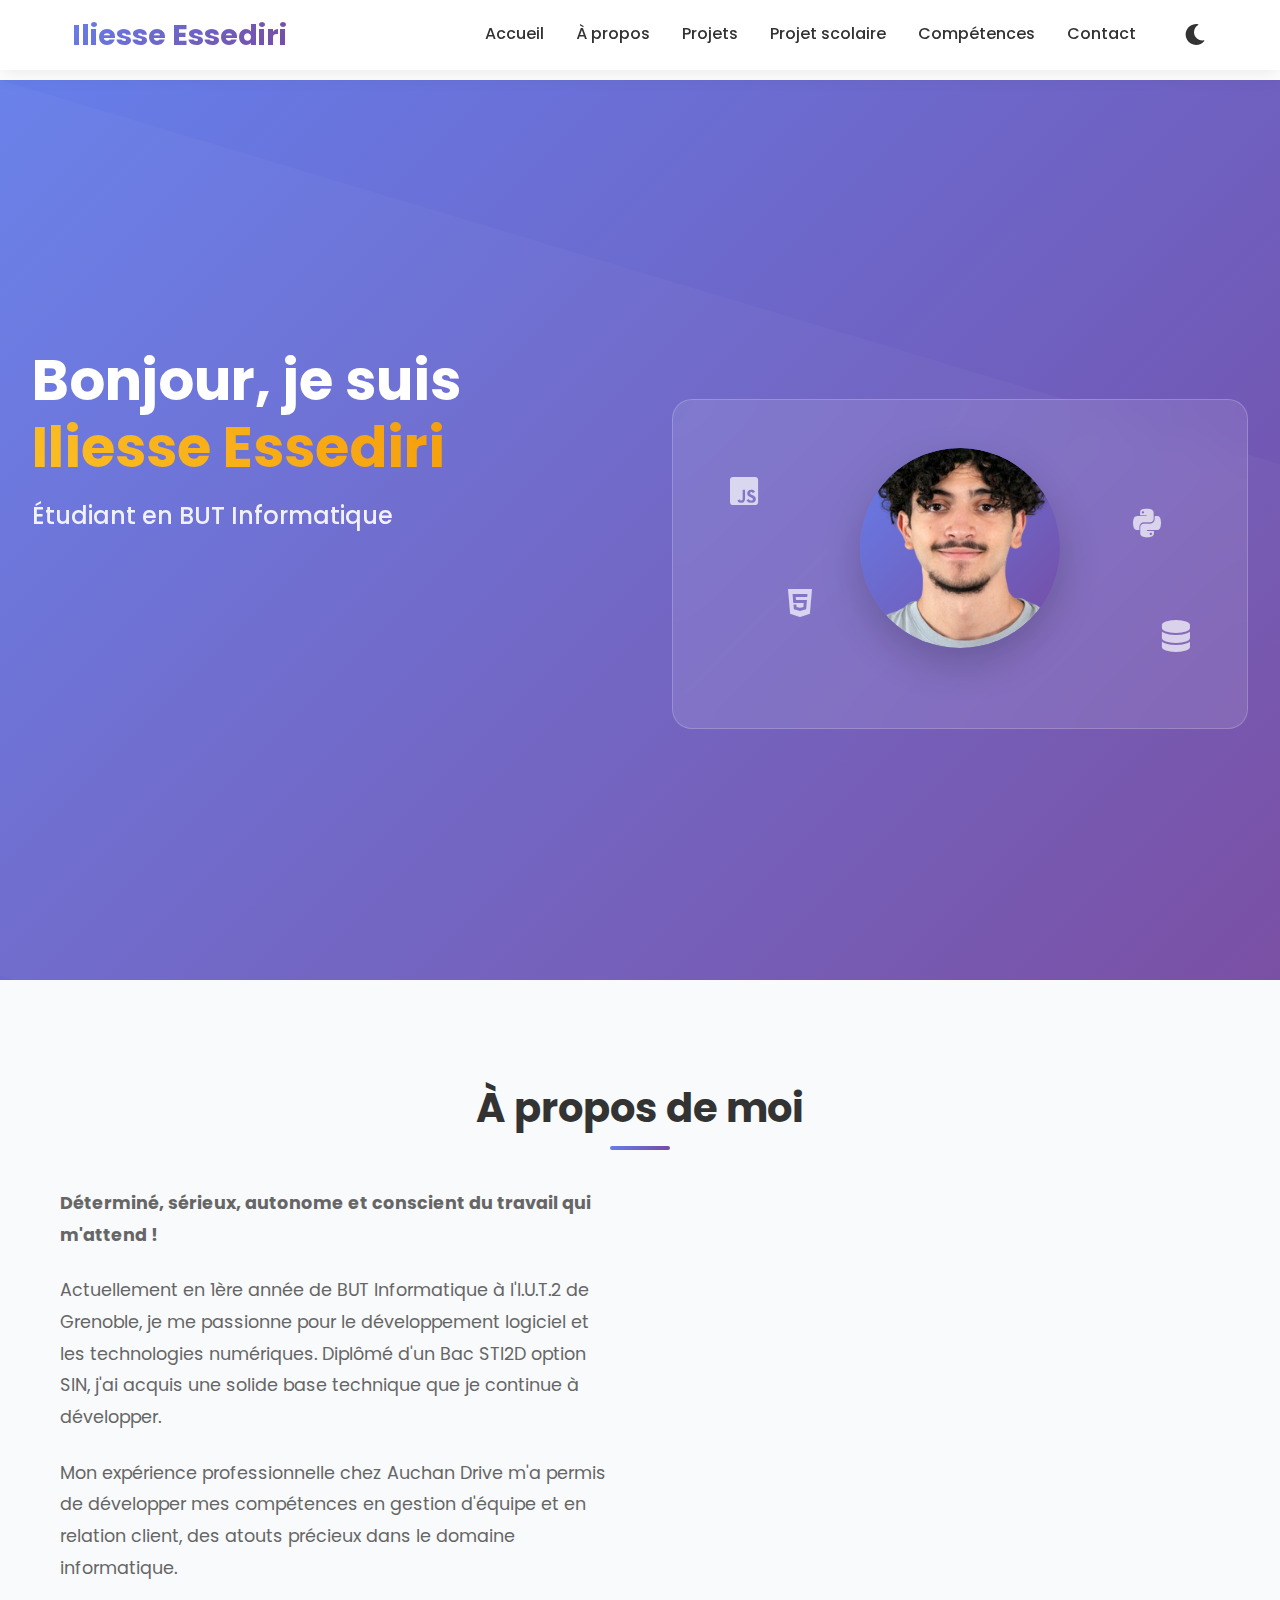
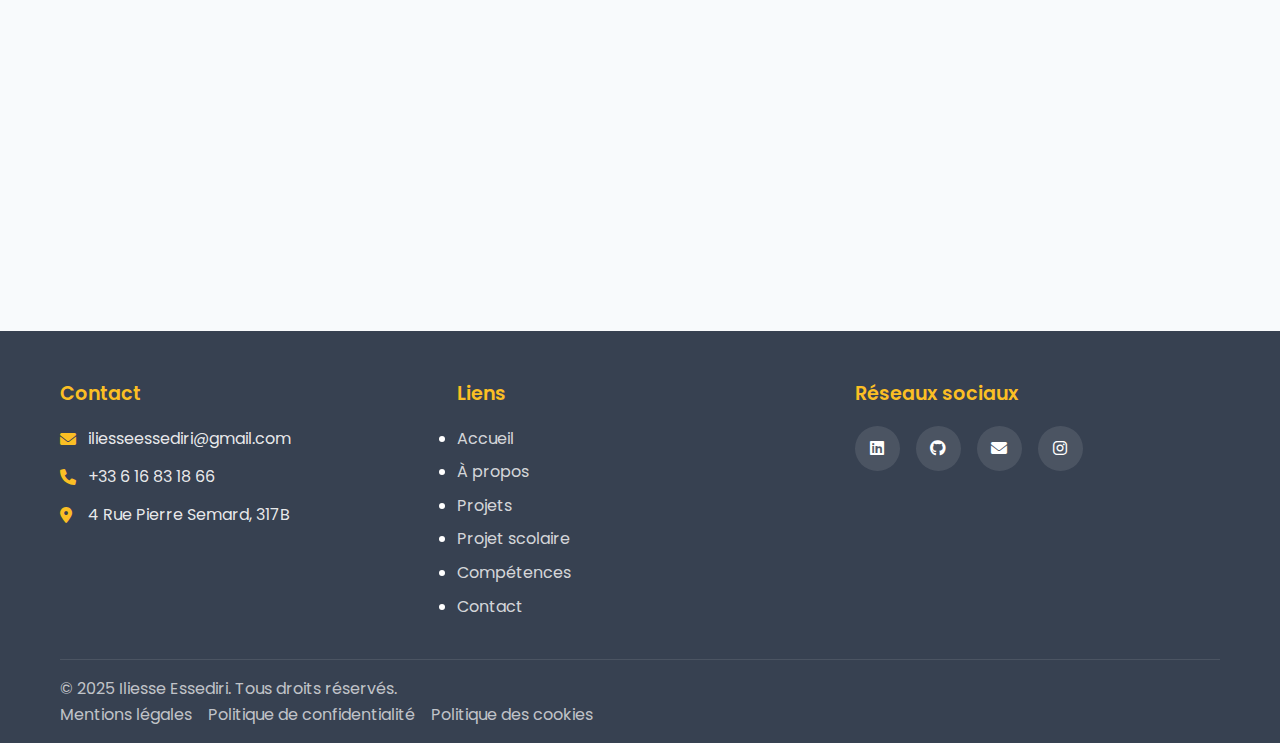
<file: index.html>
<!DOCTYPE html>
<html lang="fr">
<head>
    <meta charset="UTF-8">
    <meta name="viewport" content="width=device-width, initial-scale=1.0">
    <title>Iliesse Essediri - Portfolio</title>
    <link rel="stylesheet" href="style.css">
    <link href="https://cdnjs.cloudflare.com/ajax/libs/font-awesome/6.0.0/css/all.min.css" rel="stylesheet">
    <link href="https://fonts.googleapis.com/css2?family=Poppins:wght@300;400;500;600;700&display=swap" rel="stylesheet">
</head>
<body>
    <!-- Navigation -->
    <nav class="navbar">
        <div class="nav-container">
            <div class="nav-logo">
                <span>Iliesse Essediri</span>
            </div>
    <ul class="nav-menu">
        <li class="nav-item">
            <a href="#accueil" class="nav-link">Accueil</a>
        </li>
        <li class="nav-item">
            <a href="#a-propos" class="nav-link">À propos</a>
        </li>
        <li class="nav-item">
            <a href="projet.html" class="nav-link">Projets</a>
        </li>
        <li class="nav-item">
            <a href="sae.html" class="nav-link">Projet scolaire</a>
        </li>
        <li class="nav-item">
            <a href="competences.html" class="nav-link">Compétences</a>
        </li>
        <li class="nav-item">
            <a href="contact.html" class="nav-link">Contact</a>
        </li>
        <button class="theme-toggle" id="themeToggle" aria-label="Basculer le mode sombre">
    <i class="fas fa-moon"></i>
</button>
    </ul>
            <div class="hamburger">
                <span class="bar"></span>
                <span class="bar"></span>
                <span class="bar"></span>
            </div>
        </div>
    </nav>


    <!-- Section Accueil -->
    <section id="accueil" class="hero">
        <div class="hero-content">
            <div class="hero-text">
                <h1 class="hero-title">
                    Bonjour, je suis <span class="highlight">Iliesse Essediri</span>
                </h1>
                <p class="hero-subtitle">Étudiant en BUT Informatique</p>
                <p class="hero-description">
                    Passionné par le développement logiciel et les nouvelles technologies, 
                    je me spécialise dans la création d'applications innovantes et l'informatique moderne.
                </p>
                <div class="hero-buttons">
                    <a href="projet.html" class="btn btn-primary">Voir mes projets</a>
                    <a href="contact.html" class="btn btn-secondary">Me contacter</a>
                    <a href="fichier_pdf/Iliesse_Essediri.pdf" class="btn btn-secondary" download="CV_Iliesse_Essediri.pdf" target="_blank">
                        <i class="fas fa-download"></i> Télécharger mon CV
                    </a>
                </div>
            </div>
            <div class="hero-image">
                <div class="profile-card">
                    <div class="profile-avatar">
                        <img src="Image/Moi.png" alt="Photo de moi" class="profile-photo">
                    </div>
                    <div class="floating-elements">
                        <div class="floating-icon" style="--delay: 0s;">
                            <i class="fab fa-js-square"></i>
                        </div>
                        <div class="floating-icon" style="--delay: 1s;">
                            <i class="fab fa-python"></i>
                        </div>
                        <div class="floating-icon" style="--delay: 2s;">
                            <i class="fab fa-html5"></i>
                        </div>
                        <div class="floating-icon" style="--delay: 3s;">
                            <i class="fas fa-database"></i>
                        </div>
                    </div>
                </div>
            </div>
        </div>
    </section>

    <!-- Section À propos -->
    <section id="a-propos" class="about">
        <div class="container">
            <h2 class="section-title">À propos de moi</h2>
            <div class="about-content">
                <div class="about-text">
                    <p class="about-intro">
                        <strong>Déterminé, sérieux, autonome et conscient du travail qui m'attend !</strong>
                    </p>
                    <p>
                        Actuellement en 1ère année de BUT Informatique à l'I.U.T.2 de Grenoble, 
                        je me passionne pour le développement logiciel et les technologies numériques. 
                        Diplômé d'un Bac STI2D option SIN, j'ai acquis une solide base technique que 
                        je continue à développer.
                    </p>
                    <p>
                        Mon expérience professionnelle chez Auchan Drive m'a permis de développer 
                        mes compétences en gestion d'équipe et en relation client, des atouts 
                        précieux dans le domaine informatique.
                    </p>
                </div>
                <div class="about-info">
                    <div class="info-card">
                        <h3>Formation</h3>
                        <div class="timeline">
                            <div class="timeline-item">
                                <div class="timeline-date">2024-2025</div>
                                <div class="timeline-content">
                                    <h4>BUT Informatique</h4>
                                    <p>I.U.T.2 Grenoble</p>
                                </div>
                            </div>
                            <div class="timeline-item">
                                <div class="timeline-date">2021-2024</div>
                                <div class="timeline-content">
                                    <h4>Bac STI2D option SIN</h4>
                                    <p>Lycée Polyvalent Algoud-Laffemas</p>
                                </div>
                            </div>
                        </div>
                    </div>
                    <div class="info-card">
                        <h3>Centres d'intérêt</h3>
                        <div class="interests">
                            <span class="interest-tag"><i class="fas fa-futbol"></i> Football</span>
                            <span class="interest-tag"><i class="fas fa-dumbbell"></i> Musculation</span>
                            <span class="interest-tag"><i class="fas fa-fist-raised"></i> Taekwondo</span>
                            <span class="interest-tag"><i class="fas fa-paint-brush"></i> Dessin</span>
                            <span class="interest-tag"><i class="fas fa-laptop-code"></i> Informatique</span>
                            <span class="interest-tag"><i class="fas fa-plane"></i> Voyages</span>
                            <span class="interest-tag"><i class="fas fa-music"></i> Musique</span>
                        </div>
                    </div>
                </div>
            </div>
        </div>
    </section>

   
    <!-- Footer -->
<footer class="footer">
    <div class="container">
        <div class="footer-content">
            <div class="footer-section">
                <h3>Contact</h3>
                <div class="footer-contact">
                    <p><i class="fas fa-envelope"></i> iliesseessediri@gmail.com</p>
                    <p><i class="fas fa-phone"></i> +33 6 16 83 18 66</p>
                    <p><i class="fas fa-map-marker-alt"></i> 4 Rue Pierre Semard, 317B</p>
                </div>
            </div>
            <div class="footer-section">
                <h3>Liens</h3>
            <div class="footer-links">
              <ul>
                 <li><a href="index.html#accueil">Accueil</a></li>
                 <li><a href="index.html#a-propos">À propos</a></li>
               <li><a href="projet.html">Projets</a></li>
                 <li><a href="sae.html">Projet scolaire</a></li>
              <li><a href="competences.html">Compétences</a></li>
              <li><a href="contact.html">Contact</a></li>
             </ul>
            </div>

            </div>
            <div class="footer-section">
                <h3>Réseaux sociaux</h3>
                <div class="social-links">
                    <a href="https://www.linkedin.com/in/iliesse-essediri-ab373b36a/" class="social-link" target="_blank" rel="noopener"><i class="fab fa-linkedin"></i></a>
                    <a href="https://github.com/Iliessees" class="social-link" target="_blank" rel="noopener"><i class="fab fa-github"></i></a>
                    <a href="mailto:iliesseessediri@gmail.com" class="social-link"><i class="fas fa-envelope"></i></a>
                    <a href="https://www.instagram.com/iliesse_es/" class="social-link" target="_blank" rel="noopener"><i class="fab fa-instagram"></i></a>
                </div>
            </div>
        </div>
        <div class="footer-bottom">
            <div class="footer-legal">
                <p>&copy; 2025 Iliesse Essediri. Tous droits réservés.</p>
                <div class="legal-links">
                    <a href="#" onclick="openLegalModal('mentions')">Mentions légales</a>
                    <a href="#" onclick="openLegalModal('privacy')">Politique de confidentialité</a>
                    <a href="#" onclick="openLegalModal('cookies')">Politique des cookies</a>
                </div>
            </div>
        </div>
    </div>
</footer>

    <!-- Modal pour les projets -->
    <div id="projectModal" class="modal">
        <div class="modal-content pixel-modal">
            <span class="close pixel-close">&times;</span>
            <div id="modalBody" class="modal-body-centered">
                <!-- Le contenu sera injecté par JavaScript -->
            </div>
        </div>
    </div>

    <!-- Modal pour les mentions légales -->
    <div id="legalModal" class="modal">
        <div class="modal-content">
            <span class="close">&times;</span>
            <div id="legalModalBody">
                <!-- Le contenu sera injecté par JavaScript -->
            </div>
        </div>
    </div>

    <script src="script.js"></script>
</body>
</html>
</file>
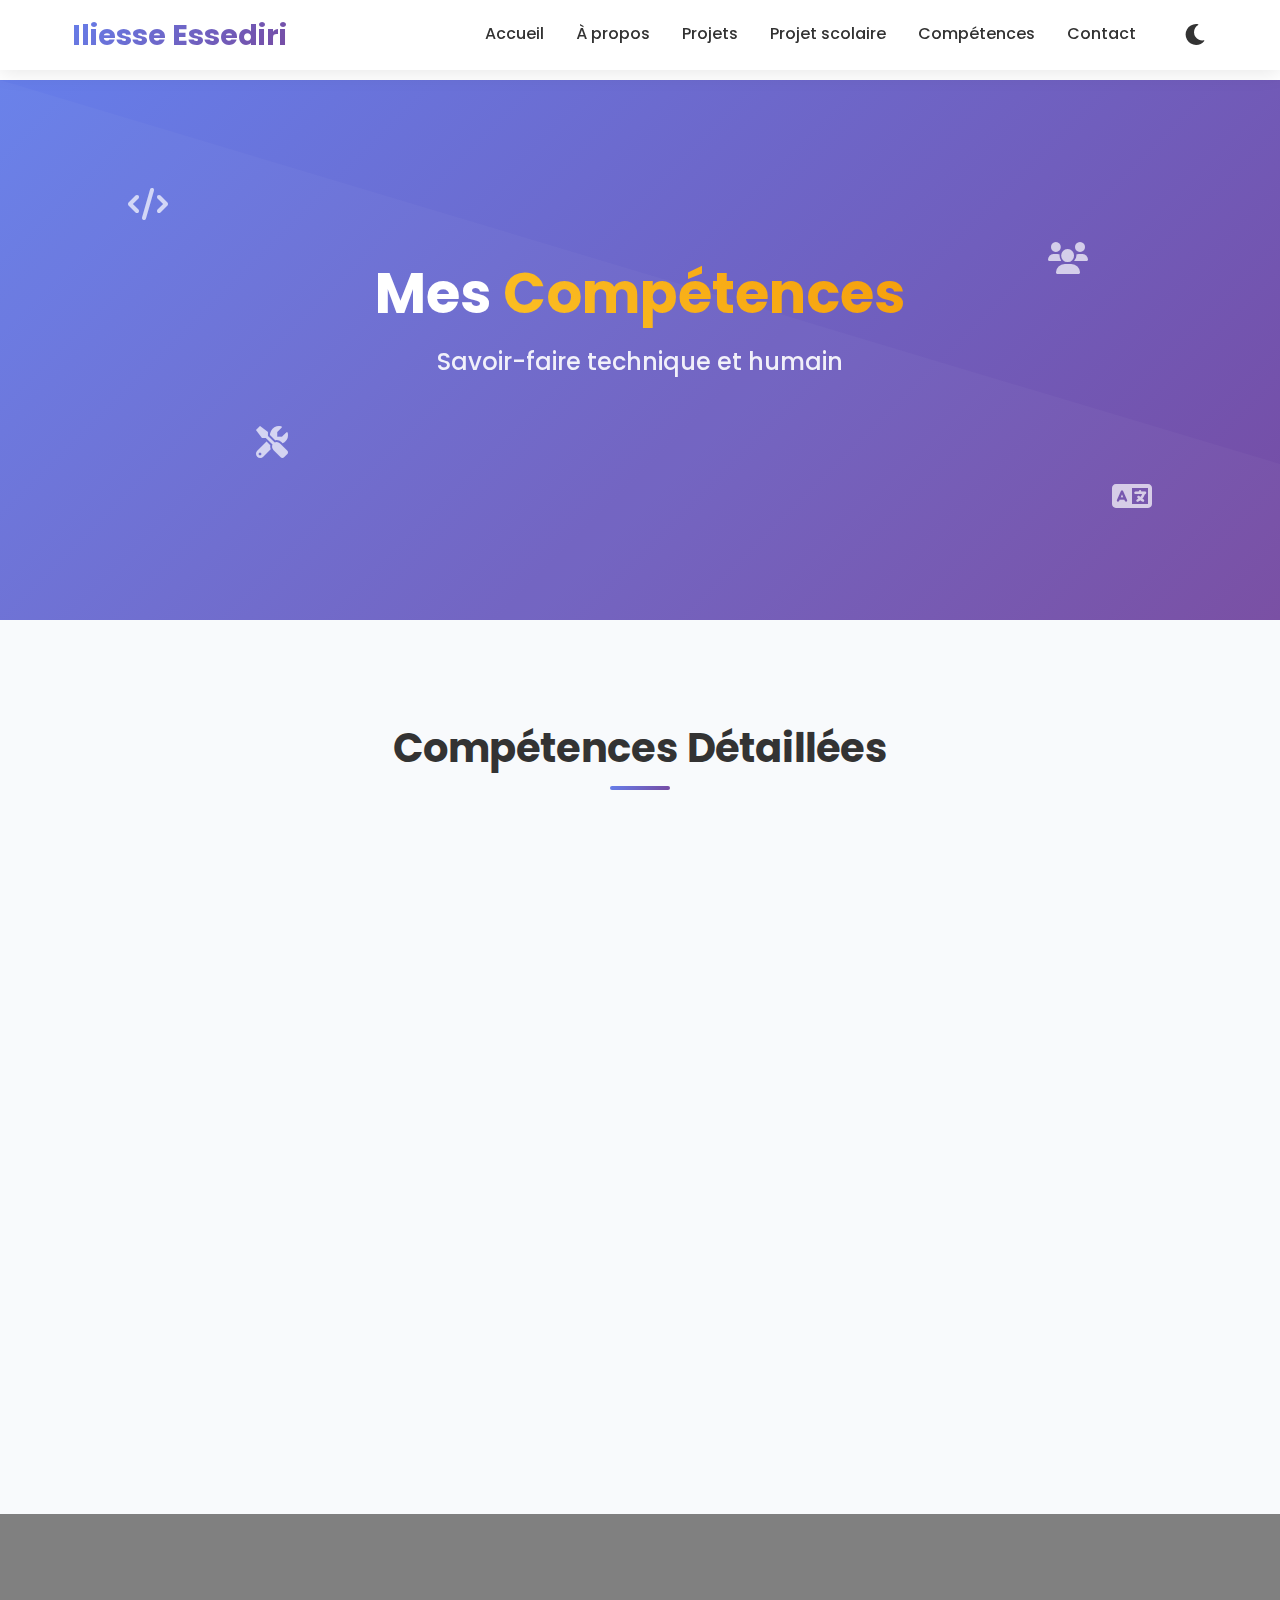
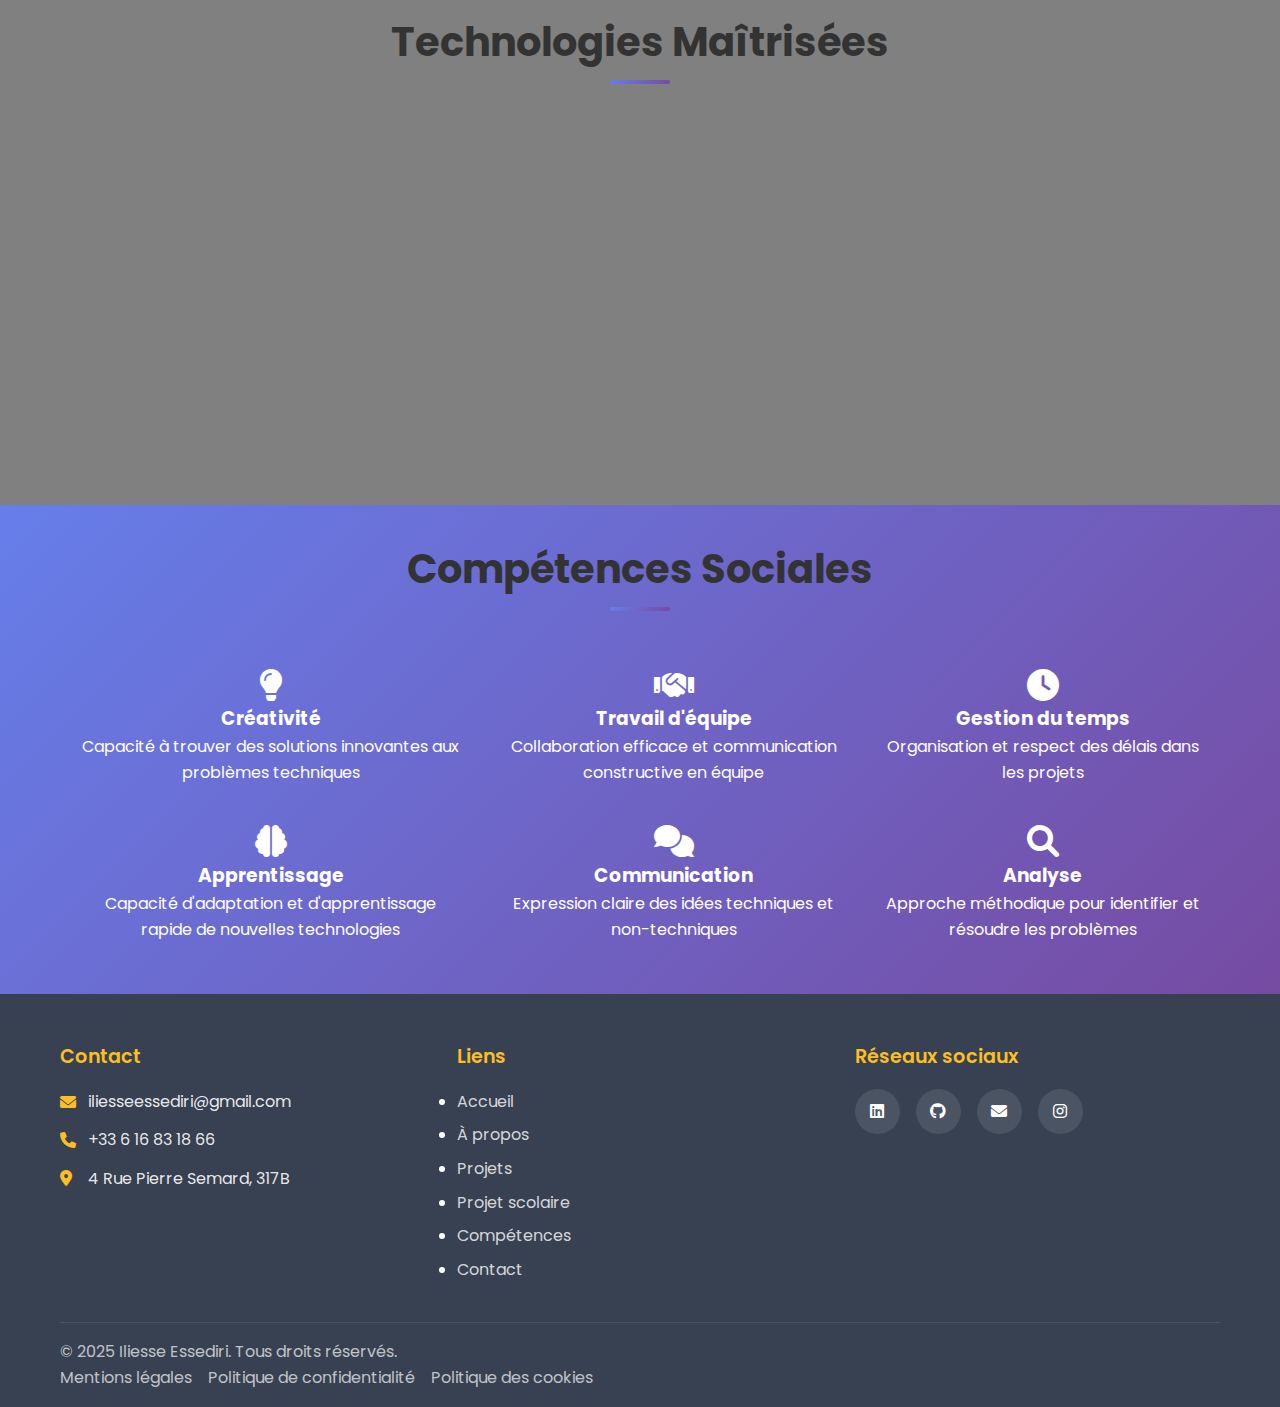
<file: competences.html>
<!DOCTYPE html>
<html lang="fr">
<head>
    <meta charset="UTF-8">
    <meta name="viewport" content="width=device-width, initial-scale=1.0">
    <title>Compétences - Iliesse Essediri</title>
    <link rel="stylesheet" href="style.css">
    <link href="https://cdnjs.cloudflare.com/ajax/libs/font-awesome/6.0.0/css/all.min.css" rel="stylesheet">
    <link href="https://fonts.googleapis.com/css2?family=Poppins:wght@300;400;500;600;700&display=swap" rel="stylesheet">
</head>
<body>
    <!-- Navigation -->
    <nav class="navbar">
        <div class="nav-container">
            <div class="nav-logo">
                <span>Iliesse Essediri</span>
            </div>
    <ul class="nav-menu">
        <li class="nav-item">
            <a href="index.html#accueil" class="nav-link">Accueil</a>
        </li>
        <li class="nav-item">
            <a href="index.html#a-propos" class="nav-link">À propos</a>
        </li>
        <li class="nav-item">
            <a href="projet.html" class="nav-link">Projets</a>
        </li>
        <li class="nav-item">
            <a href="sae.html" class="nav-link">Projet scolaire</a>
        </li>
        <li class="nav-item">
            <a href="competences.html" class="nav-link">Compétences</a>
        </li>
        <li class="nav-item">
            <a href="contact.html" class="nav-link">Contact</a>
        </li>
        <button class="theme-toggle" id="themeToggle" aria-label="Basculer le mode sombre">
    <i class="fas fa-moon"></i>
</button>
    </ul>
            <div class="hamburger">
                <span class="bar"></span>
                <span class="bar"></span>
                <span class="bar"></span>
            </div>
        </div>
    </nav>


    <!-- Hero Section -->
    <section class="hero" style="min-height: 60vh;">
        <div class="container">
            <div class="hero-content" style="grid-template-columns: 1fr; text-align: center;">
                <div class="hero-text">
                    <h1 class="hero-title">Mes <span class="highlight">Compétences</span></h1>
                    <p class="hero-subtitle">Savoir-faire technique et humain</p>
                    <p class="hero-description">
                        Un aperçu de mes compétences techniques, managériales et linguistiques 
                        acquises lors de ma formation et de mes expériences professionnelles.
                    </p>
                </div>
            </div>
        </div>
        
        <!-- Floating elements -->
        <div class="floating-elements">
            <i class="floating-icon fas fa-code" style="--delay: 0s;"></i>
            <i class="floating-icon fas fa-users" style="--delay: 1s;"></i>
            <i class="floating-icon fas fa-tools" style="--delay: 2s;"></i>
            <i class="floating-icon fas fa-language" style="--delay: 3s;"></i>
        </div>
    </section>

    <!-- Section Compétences Détaillée -->
    <section id="competences" class="skills">
        <div class="container">
            <h2 class="section-title">Compétences Détaillées</h2>
            <div class="skills-content">
                <!-- Compétences Techniques -->
                <div class="skills-category">
                    <h3><i class="fas fa-laptop-code"></i> Techniques</h3>
                    <div class="skill-list">
                        <div class="skill-item">
                            <span class="skill-name">Diagnostic Hardware</span>
                            <div class="skill-bar">
                                <div class="skill-progress" style="width: 85%"></div>
                            </div>
                            <span class="skill-percentage">85%</span>
                        </div>
                        <div class="skill-item">
                            <span class="skill-name">Maintenance informatique</span>
                            <div class="skill-bar">
                                <div class="skill-progress" style="width: 80%"></div>
                            </div>
                            <span class="skill-percentage">80%</span>
                        </div>
                        <div class="skill-item">
                            <span class="skill-name">Programmation</span>
                            <div class="skill-bar">
                                <div class="skill-progress" style="width: 70%"></div>
                            </div>
                            <span class="skill-percentage">70%</span>
                        </div>
                        <div class="skill-item">
                            <span class="skill-name">Administration Système</span>
                            <div class="skill-bar">
                                <div class="skill-progress" style="width: 75%"></div>
                            </div>
                            <span class="skill-percentage">75%</span>
                        </div>
                        <div class="skill-item">
                            <span class="skill-name">Base de données</span>
                            <div class="skill-bar">
                                <div class="skill-progress" style="width: 65%"></div>
                            </div>
                            <span class="skill-percentage">65%</span>
                        </div>
                    </div>
                </div>

                <!-- Compétences Management -->
                <div class="skills-category">
                    <h3><i class="fas fa-users"></i> Management</h3>
                    <div class="skill-list">
                        <div class="skill-item">
                            <span class="skill-name">Gestion d'équipe</span>
                            <div class="skill-bar">
                                <div class="skill-progress" style="width: 90%"></div>
                            </div>
                            <span class="skill-percentage">90%</span>
                        </div>
                        <div class="skill-item">
                            <span class="skill-name">Formation</span>
                            <div class="skill-bar">
                                <div class="skill-progress" style="width: 85%"></div>
                            </div>
                            <span class="skill-percentage">85%</span>
                        </div>
                        <div class="skill-item">
                            <span class="skill-name">Contact client</span>
                            <div class="skill-bar">
                                <div class="skill-progress" style="width: 88%"></div>
                            </div>
                            <span class="skill-percentage">88%</span>
                        </div>
                        <div class="skill-item">
                            <span class="skill-name">Organisation</span>
                            <div class="skill-bar">
                                <div class="skill-progress" style="width: 82%"></div>
                            </div>
                            <span class="skill-percentage">82%</span>
                        </div>
                        <div class="skill-item">
                            <span class="skill-name">Résolution de problèmes</span>
                            <div class="skill-bar">
                                <div class="skill-progress" style="width: 87%"></div>
                            </div>
                            <span class="skill-percentage">87%</span>
                        </div>
                    </div>
                </div>

                <!-- Compétences Langues -->
                <div class="skills-category">
                    <h3><i class="fas fa-language"></i> Langues</h3>
                    <div class="language-skills">
                        <div class="language-item">
                            <div class="language-header">
                                <span class="language-name">Français</span>
                                <span class="language-level">Natif</span>
                            </div>
                            <div class="language-description">Langue maternelle - Maîtrise parfaite à l'oral et à l'écrit</div>
                        </div>
                        <div class="language-item">
                            <div class="language-header">
                                <span class="language-name">Anglais</span>
                                <span class="language-level">C1</span>
                            </div>
                            <div class="language-description">Niveau avancé - Capable de tenir des conversations techniques</div>
                        </div>
                        <div class="language-item">
                            <div class="language-header">
                                <span class="language-name">Espagnol</span>
                                <span class="language-level">B1</span>
                            </div>
                            <div class="language-description">Niveau intermédiaire - Compréhension et expression courantes</div>
                        </div>
                    </div>
                </div>
            </div>
        </div>
    </section>

    <!-- Section Technologies -->
    <section class="about" style="background: grey;">
        <div class="container">
            <h2 class="section-title" style="color: white; text-align: center;">Technologies Maîtrisées</h2>
            <div class="about-content">
                <div class="info-card">
                    <h3><i class="fas fa-code"></i> Langages de Programmation</h3>
                    <div class="tech-grid">
                        <div class="tech-item">
                            <i class="fab fa-python"></i>
                            <span>Python</span>
                        </div>
                        <div class="tech-item">
                            <i class="fab fa-js-square"></i>
                            <span>JavaScript</span>
                        </div>
                        <div class="tech-item">
                            <i class="fab fa-html5"></i>
                            <span>HTML5</span>
                        </div>
                        <div class="tech-item">
                            <i class="fab fa-css3-alt"></i>
                            <span>CSS3</span>
                        </div>
                        <div class="tech-item">
                            <i class="fab fa-php"></i>
                            <span>PHP</span>
                        </div>
                    </div>
                </div>
                <div class="info-card">
                    <h3><i class="fas fa-server"></i> Systèmes & Outils</h3>
                    <div class="tech-grid">
                        <div class="tech-item">
                            <i class="fab fa-linux"></i>
                            <span>Linux/Debian</span>
                        </div>
                        <div class="tech-item">
                            <i class="fas fa-database"></i>
                            <span>PostgreSQL</span>
                        </div>
                        <div class="tech-item">
                            <i class="fas fa-server"></i>
                            <span>Apache</span>
                        </div>
                        <div class="tech-item">
                            <i class="fab fa-git-alt"></i>
                            <span>Git</span>
                        </div>
                        <div class="tech-item">
                            <i class="fas fa-desktop"></i>
                            <span>Virtualisation</span>
                        </div>
                    </div>
                </div>
            </div>
        </div>
    </section>

    <!-- Section Soft Skills -->
<section class="skills" style="background: linear-gradient(135deg, #667eea 0%, #764ba2 100%); padding: 2rem 0;">
    <div class="container">
        <h2 class="section-title" style="color: white; text-align: center;">Compétences Sociales</h2>
        <table style="width: 100%; border-collapse: collapse; color: white; text-align: center;">
            <tr>
                <td style="padding: 20px;">
                    <i class="fas fa-lightbulb fa-2x"></i>
                    <h3>Créativité</h3>
                    <p>Capacité à trouver des solutions innovantes aux problèmes techniques</p>
                </td>
                <td style="padding: 20px;">
                    <i class="fas fa-handshake fa-2x"></i>
                    <h3>Travail d'équipe</h3>
                    <p>Collaboration efficace et communication constructive en équipe</p>
                </td>
                <td style="padding: 20px;">
                    <i class="fas fa-clock fa-2x"></i>
                    <h3>Gestion du temps</h3>
                    <p>Organisation et respect des délais dans les projets</p>
                </td>
            </tr>
            <tr>
                <td style="padding: 20px;">
                    <i class="fas fa-brain fa-2x"></i>
                    <h3>Apprentissage</h3>
                    <p>Capacité d'adaptation et d'apprentissage rapide de nouvelles technologies</p>
                </td>
                <td style="padding: 20px;">
                    <i class="fas fa-comments fa-2x"></i>
                    <h3>Communication</h3>
                    <p>Expression claire des idées techniques et non-techniques</p>
                </td>
                <td style="padding: 20px;">
                    <i class="fas fa-search fa-2x"></i>
                    <h3>Analyse</h3>
                    <p>Approche méthodique pour identifier et résoudre les problèmes</p>
                </td>
            </tr>
        </table>
    </div>
</section>


<!-- Footer -->
<footer class="footer">
    <div class="container">
        <div class="footer-content">
            <div class="footer-section">
                <h3>Contact</h3>
                <div class="footer-contact">
                    <p><i class="fas fa-envelope"></i> iliesseessediri@gmail.com</p>
                    <p><i class="fas fa-phone"></i> +33 6 16 83 18 66</p>
                    <p><i class="fas fa-map-marker-alt"></i> 4 Rue Pierre Semard, 317B</p>
                </div>
            </div>
            <div class="footer-section">
                <h3>Liens</h3>
            <div class="footer-links">
              <ul>
                 <li><a href="index.html#accueil">Accueil</a></li>
                 <li><a href="index.html#a-propos">À propos</a></li>
               <li><a href="projet.html">Projets</a></li>
                 <li><a href="sae.html">Projet scolaire</a></li>
              <li><a href="competences.html">Compétences</a></li>
              <li><a href="contact.html">Contact</a></li>
             </ul>
            </div>

            </div>
            <div class="footer-section">
                <h3>Réseaux sociaux</h3>
                <div class="social-links">
                    <a href="https://www.linkedin.com/in/iliesse-essediri-ab373b36a/" class="social-link" target="_blank" rel="noopener"><i class="fab fa-linkedin"></i></a>
                    <a href="https://github.com/Iliessees" class="social-link" target="_blank" rel="noopener"><i class="fab fa-github"></i></a>
                    <a href="mailto:iliesseessediri@gmail.com" class="social-link"><i class="fas fa-envelope"></i></a>
                    <a href="https://www.instagram.com/iliesse_es/" class="social-link" target="_blank" rel="noopener"><i class="fab fa-instagram"></i></a>
                </div>
            </div>
        </div>
        <div class="footer-bottom">
            <div class="footer-legal">
                <p>&copy; 2025 Iliesse Essediri. Tous droits réservés.</p>
                <div class="legal-links">
                    <a href="#" onclick="openLegalModal('mentions')">Mentions légales</a>
                    <a href="#" onclick="openLegalModal('privacy')">Politique de confidentialité</a>
                    <a href="#" onclick="openLegalModal('cookies')">Politique des cookies</a>
                </div>
            </div>
        </div>
    </div>
</footer>


    <!-- Modal pour les mentions légales -->
    <div id="legalModal" class="modal">
        <div class="modal-content">
            <span class="close">&times;</span>
            <div id="legalModalBody">
                <!-- Le contenu sera injecté par JavaScript -->
            </div>
        </div>
    </div>

    <script src="script.js"></script>
</body>
</html>
</file>
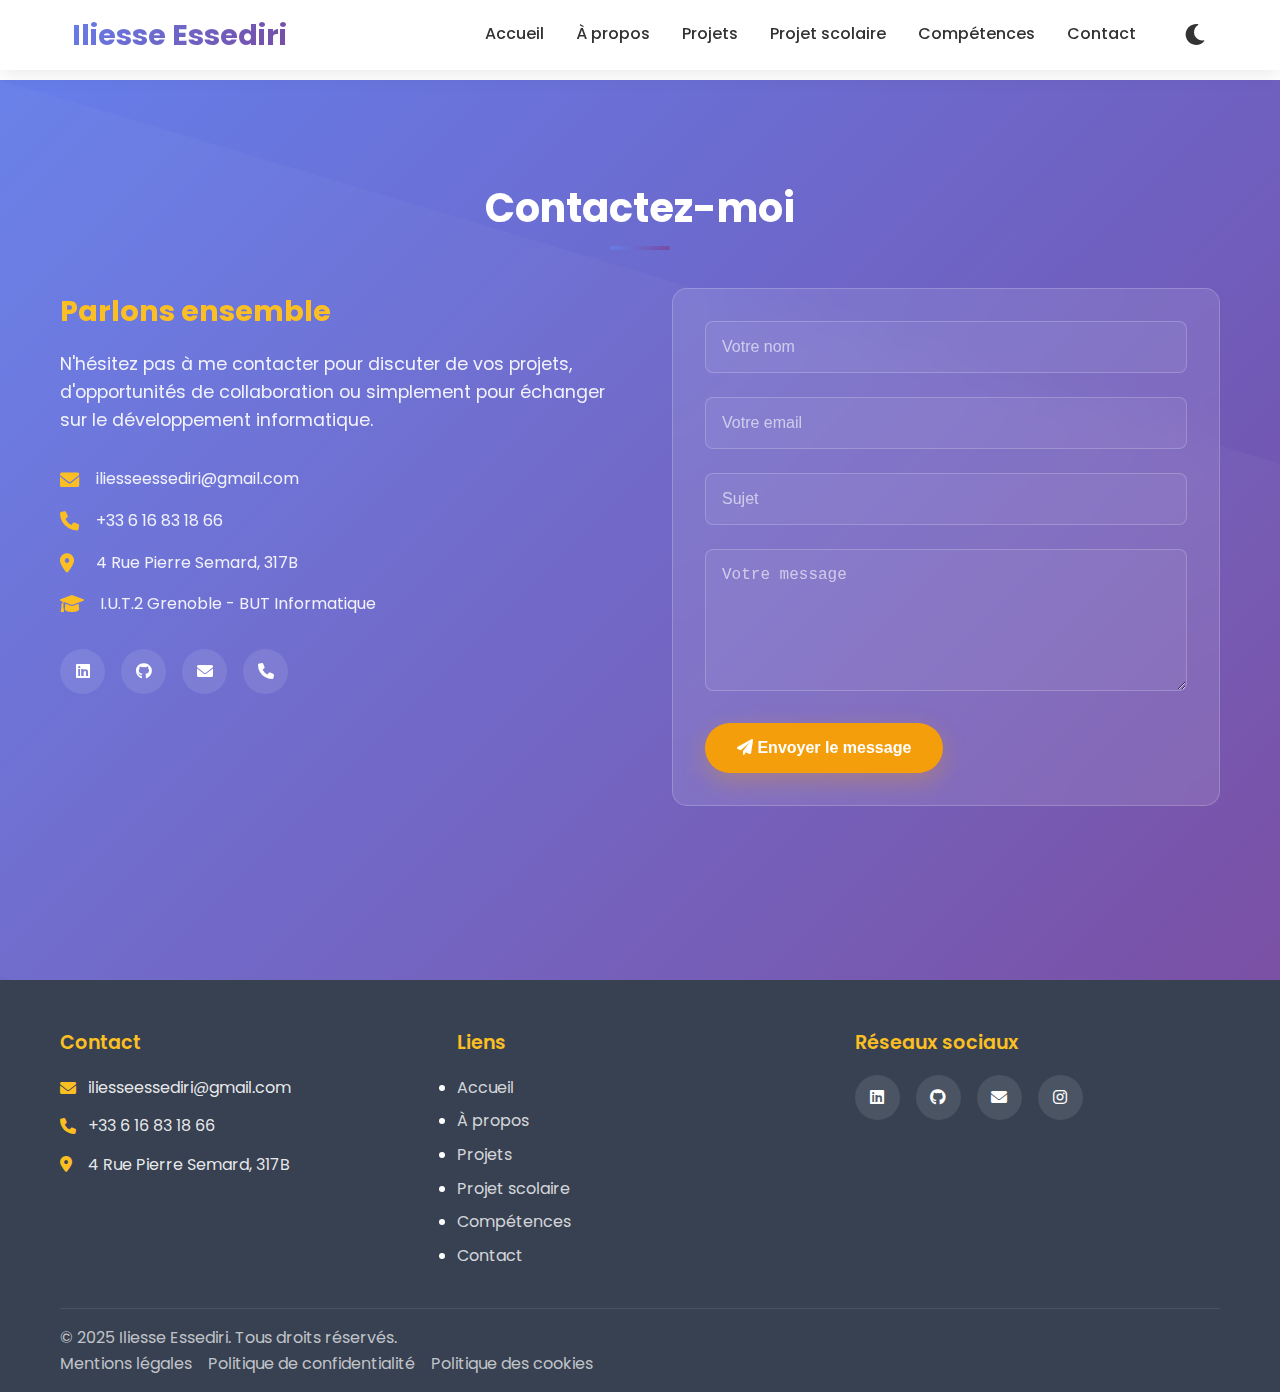
<file: contact.html>
<!DOCTYPE html>
<html lang="fr">
<head>
    <meta charset="UTF-8">
    <meta name="viewport" content="width=device-width, initial-scale=1.0">
    <title>Contact - Iliesse Essediri</title>
    <link rel="stylesheet" href="style.css">
    <link href="https://cdnjs.cloudflare.com/ajax/libs/font-awesome/6.0.0/css/all.min.css" rel="stylesheet">
    <link href="https://fonts.googleapis.com/css2?family=Poppins:wght@300;400;500;600;700&display=swap" rel="stylesheet">
</head>
<body>
       <!-- Navigation -->
    <nav class="navbar">
        <div class="nav-container">
            <div class="nav-logo">
                <span>Iliesse Essediri</span>
            </div>
    <ul class="nav-menu">
        <li class="nav-item">
            <a href="index.html#accueil" class="nav-link">Accueil</a>
        </li>
        <li class="nav-item">
            <a href="index.html#a-propos" class="nav-link">À propos</a>
        </li>
        <li class="nav-item">
            <a href="projet.html" class="nav-link">Projets</a>
        </li>
        <li class="nav-item">
            <a href="sae.html" class="nav-link">Projet scolaire</a>
        </li>
        <li class="nav-item">
            <a href="competences.html" class="nav-link">Compétences</a>
        </li>
        <li class="nav-item">
            <a href="contact.html" class="nav-link">Contact</a>
        </li>
        <button class="theme-toggle" id="themeToggle" aria-label="Basculer le mode sombre">
    <i class="fas fa-moon"></i>
</button>
    </ul>
            <div class="hamburger">
                <span class="bar"></span>
                <span class="bar"></span>
                <span class="bar"></span>
            </div>
        </div>
    </nav>

    <!-- Section Contact -->
    <section id="contact" class="contact">
        <div class="container">
            <h2 class="section-title">Contactez-moi</h2>
            <div class="contact-content">
                <div class="contact-info">
                    <h3>Parlons ensemble</h3>
                    <p>
                        N'hésitez pas à me contacter pour discuter de vos projets, 
                        d'opportunités de collaboration ou simplement pour échanger 
                        sur le développement informatique.
                    </p>
                    
                    <div class="contact-items">
                        <div class="contact-item">
                            <i class="fas fa-envelope"></i>
                            <span>iliesseessediri@gmail.com</span>
                        </div>
                        <div class="contact-item">
                            <i class="fas fa-phone"></i>
                            <span>+33 6 16 83 18 66</span>
                        </div>
                        <div class="contact-item">
                            <i class="fas fa-map-marker-alt"></i>
                            <span>4 Rue Pierre Semard, 317B</span>
                        </div>
                        <div class="contact-item">
                            <i class="fas fa-graduation-cap"></i>
                            <span>I.U.T.2 Grenoble - BUT Informatique</span>
                        </div>
                    </div>
                    
                    <div class="social-links">
                        <a href="#" class="social-link" title="LinkedIn">
                            <i class="fab fa-linkedin"></i>
                        </a>
                        <a href="#" class="social-link" title="GitHub">
                            <i class="fab fa-github"></i>
                        </a>
                        <a href="mailto:iliesseessediri@gmail.com" class="social-link" title="Email">
                            <i class="fas fa-envelope"></i>
                        </a>
                        <a href="tel:+33616831866" class="social-link" title="Téléphone">
                            <i class="fas fa-phone"></i>
                        </a>
                    </div>
                </div>
                
                <div class="contact-form-container">
                    <form class="contact-form" action="https://formspree.io/f/movwjzlj" method="POST">
                        <div class="form-group">
                            <input type="text" name="name" placeholder="Votre nom" required>
                        </div>
                        <div class="form-group">
                            <input type="email" name="email" placeholder="Votre email" required>
                        </div>
                        <div class="form-group">
                            <input type="text" name="subject" placeholder="Sujet" required>
                        </div>
                        <div class="form-group">
                            <textarea name="message" rows="6" placeholder="Votre message" required></textarea>
                        </div>
                        <button type="submit" class="btn btn-primary">
                            <i class="fas fa-paper-plane"></i>
                            Envoyer le message
                        </button>
                    </form>
                </div>
            </div>
        </div>
    </section>

 <!-- Footer -->
<footer class="footer">
    <div class="container">
        <div class="footer-content">
            <div class="footer-section">
                <h3>Contact</h3>
                <div class="footer-contact">
                    <p><i class="fas fa-envelope"></i> iliesseessediri@gmail.com</p>
                    <p><i class="fas fa-phone"></i> +33 6 16 83 18 66</p>
                    <p><i class="fas fa-map-marker-alt"></i> 4 Rue Pierre Semard, 317B</p>
                </div>
            </div>
            <div class="footer-section">
                <h3>Liens</h3>
            <div class="footer-links">
              <ul>
                 <li><a href="index.html#accueil">Accueil</a></li>
                 <li><a href="index.html#a-propos">À propos</a></li>
               <li><a href="projet.html">Projets</a></li>
                 <li><a href="sae.html">Projet scolaire</a></li>
              <li><a href="competences.html">Compétences</a></li>
              <li><a href="contact.html">Contact</a></li>
             </ul>
            </div>

            </div>
            <div class="footer-section">
                <h3>Réseaux sociaux</h3>
                <div class="social-links">
                    <a href="https://www.linkedin.com/in/iliesse-essediri-ab373b36a/" class="social-link" target="_blank" rel="noopener"><i class="fab fa-linkedin"></i></a>
                    <a href="https://github.com/Iliessees" class="social-link" target="_blank" rel="noopener"><i class="fab fa-github"></i></a>
                    <a href="mailto:iliesseessediri@gmail.com" class="social-link"><i class="fas fa-envelope"></i></a>
                    <a href="https://www.instagram.com/iliesse_es/" class="social-link" target="_blank" rel="noopener"><i class="fab fa-instagram"></i></a>
                </div>
            </div>
        </div>
        <div class="footer-bottom">
            <div class="footer-legal">
                <p>&copy; 2025 Iliesse Essediri. Tous droits réservés.</p>
                <div class="legal-links">
                    <a href="#" onclick="openLegalModal('mentions')">Mentions légales</a>
                    <a href="#" onclick="openLegalModal('privacy')">Politique de confidentialité</a>
                    <a href="#" onclick="openLegalModal('cookies')">Politique des cookies</a>
                </div>
            </div>
        </div>
    </div>
</footer>

    <!-- Modal pour les mentions légales -->
    <div id="legalModal" class="modal">
        <div class="modal-content">
            <span class="close">&times;</span>
            <div id="legalModalBody">
                <!-- Le contenu sera injecté par JavaScript -->
            </div>
        </div>
    </div>

    <script src="script.js"></script>
</body>
</html>
</file>
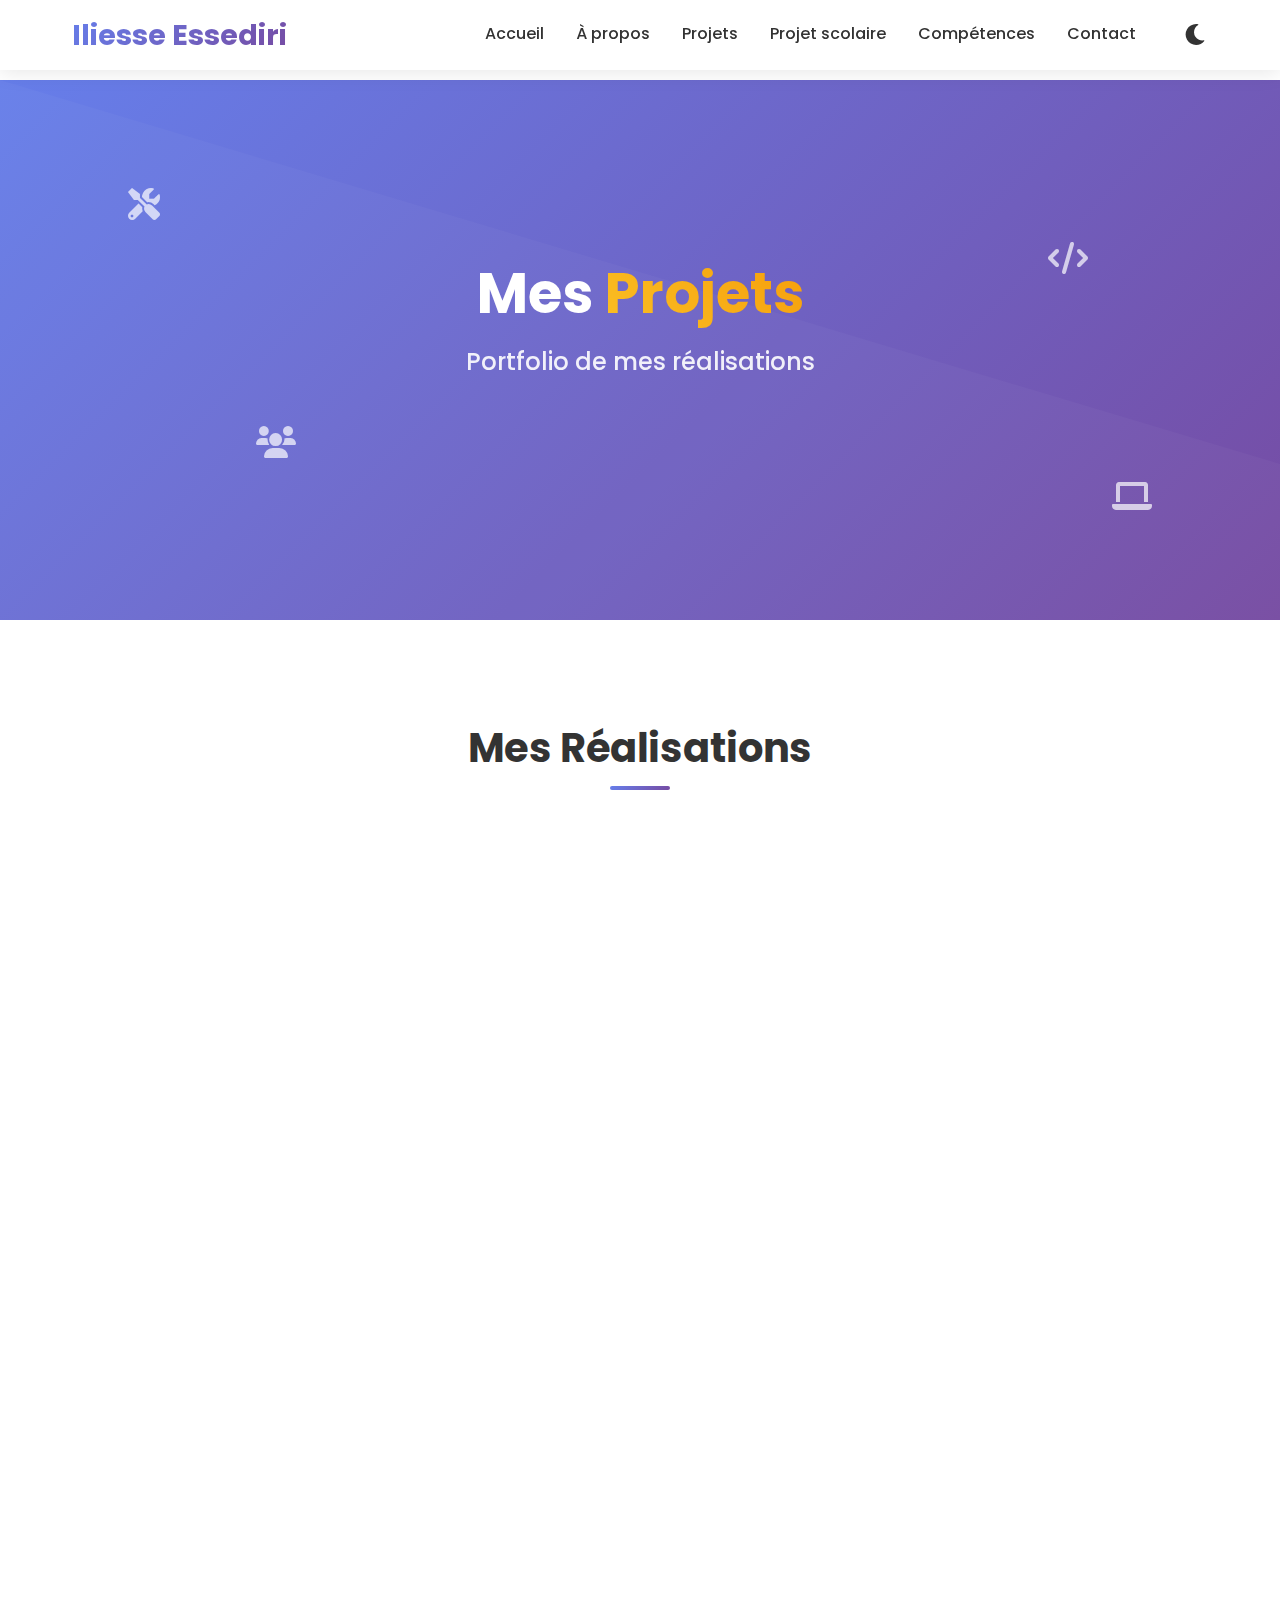
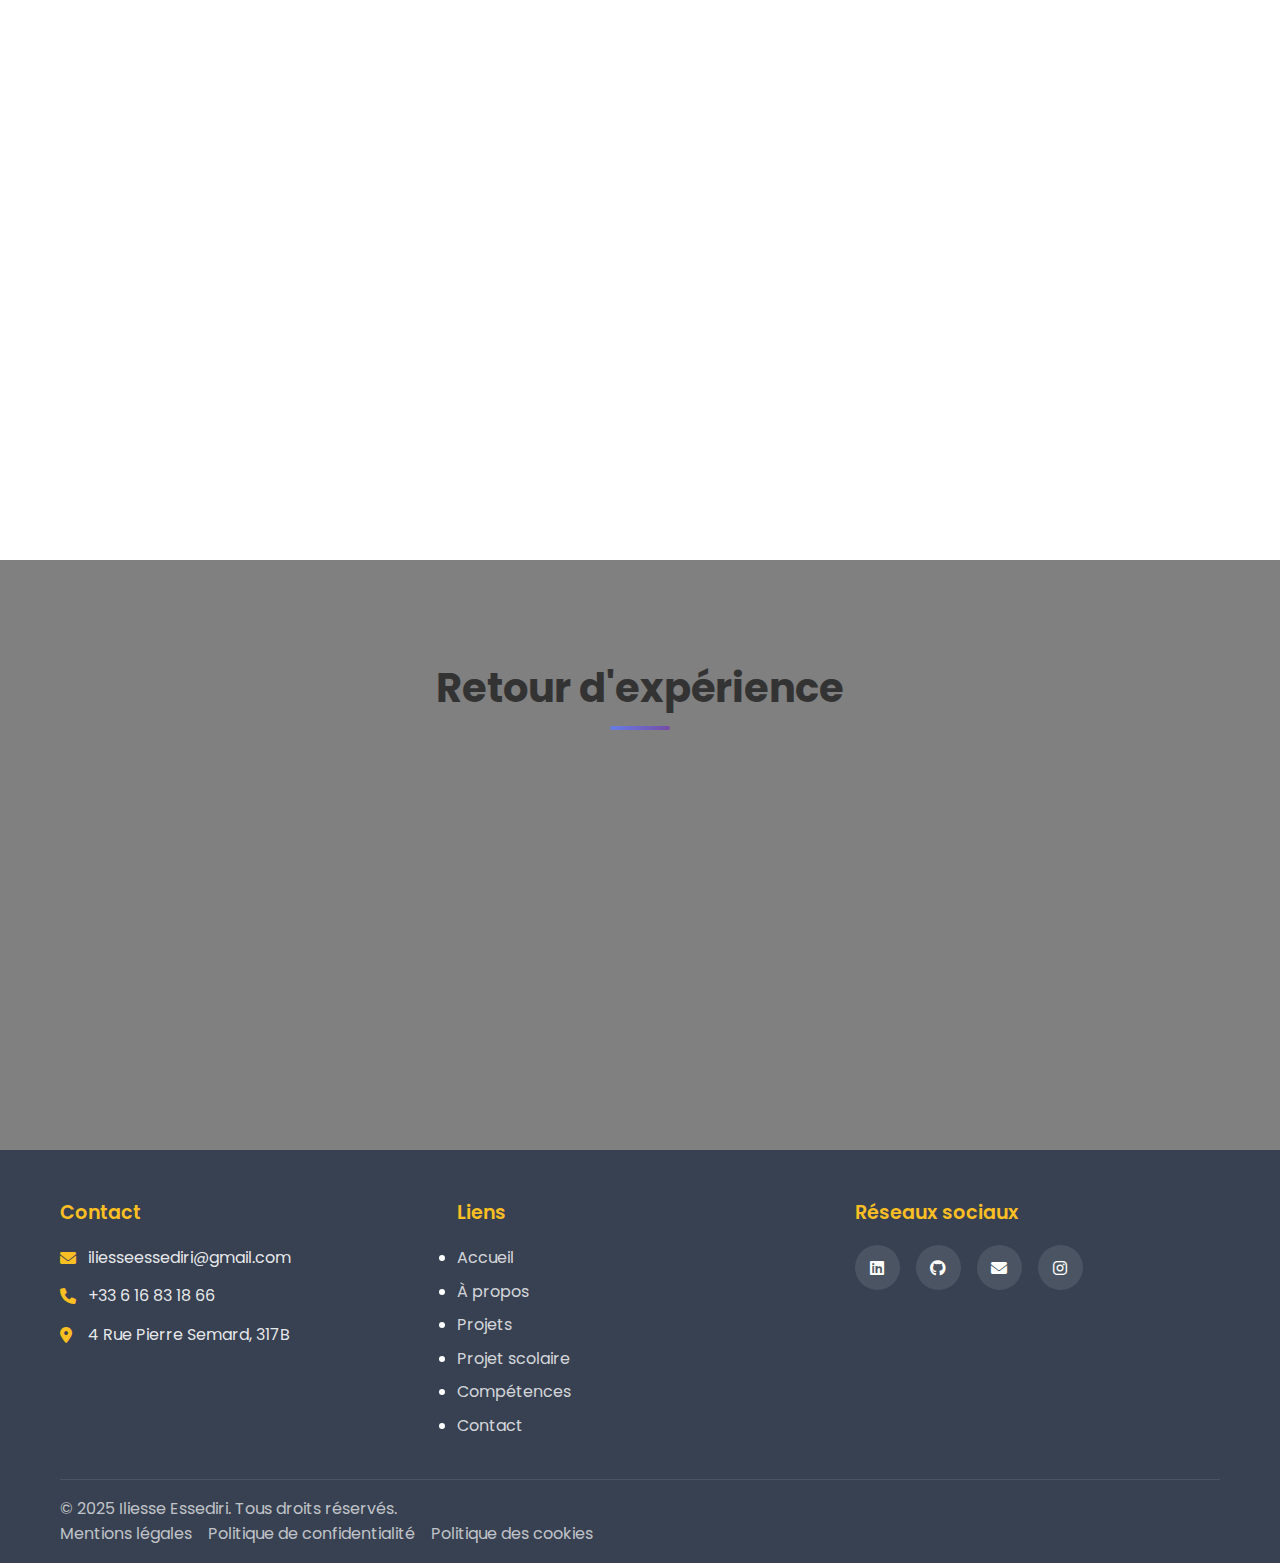
<file: projet.html>
<!DOCTYPE html>
<html lang="fr">
<head>
    <meta charset="UTF-8">
    <meta name="viewport" content="width=device-width, initial-scale=1.0">
    <title>Projets - Iliesse Essediri</title>
    <link rel="stylesheet" href="style.css">
    <link href="https://cdnjs.cloudflare.com/ajax/libs/font-awesome/6.0.0/css/all.min.css" rel="stylesheet">
    <link href="https://fonts.googleapis.com/css2?family=Poppins:wght@300;400;500;600;700&display=swap" rel="stylesheet">
</head>
<body>
    <!-- Navigation -->
    <nav class="navbar">
        <div class="nav-container">
            <div class="nav-logo">
                <span>Iliesse Essediri</span>
            </div>
    <ul class="nav-menu">
        <li class="nav-item">
            <a href="index.html#accueil" class="nav-link">Accueil</a>
        </li>
        <li class="nav-item">
            <a href="index.html#a-propos" class="nav-link">À propos</a>
        </li>
        <li class="nav-item">
            <a href="projet.html" class="nav-link">Projets</a>
        </li>
        <li class="nav-item">
            <a href="sae.html" class="nav-link">Projet scolaire</a>
        </li>
        <li class="nav-item">
            <a href="competences.html" class="nav-link">Compétences</a>
        </li>
        <li class="nav-item">
            <a href="contact.html" class="nav-link">Contact</a>
        </li>
        <button class="theme-toggle" id="themeToggle" aria-label="Basculer le mode sombre">
    <i class="fas fa-moon"></i>
</button>
    </ul>
            <div class="hamburger">
                <span class="bar"></span>
                <span class="bar"></span>
                <span class="bar"></span>
            </div>
        </div>
    </nav>


    <!-- Hero Section -->
    <section class="hero" style="min-height: 60vh;">
        <div class="container">
            <div class="hero-content" style="grid-template-columns: 1fr; text-align: center;">
                <div class="hero-text">
                    <h1 class="hero-title">Mes <span class="highlight">Projets</span></h1>
                    <p class="hero-subtitle">Portfolio de mes réalisations</p>
                    <p class="hero-description">
                        Découvrez mes projets professionnels et académiques, allant de la réparation d'ordinateurs 
                        à la gestion d'équipe, en passant par le développement informatique.
                    </p>
                </div>
            </div>
        </div>
        
        <!-- Floating elements -->
        <div class="floating-elements">
            <i class="floating-icon fas fa-tools" style="--delay: 0s;"></i>
            <i class="floating-icon fas fa-code" style="--delay: 1s;"></i>
            <i class="floating-icon fas fa-users" style="--delay: 2s;"></i>
            <i class="floating-icon fas fa-laptop" style="--delay: 3s;"></i>
        </div>
    </section>

    <!-- Section Projets Détaillée -->
    <section id="projets" class="projects">
        <div class="container">
            <h2 class="section-title">Mes Réalisations</h2>
            <div class="projects-grid">
                <div class="project-card" data-project="1">
                    <div class="project-image">
                        <i class="fas fa-tools"></i>
                    </div>
                    <div class="project-content">
                        <h3>Réparation d'Ordinateurs</h3>
                        <p>Stage de réparation incluant diagnostic, remplacement de composants et conseil client.</p>
                        <div class="project-tags">
                            <span class="tag">Hardware</span>
                            <span class="tag">Diagnostic</span>
                            <span class="tag">Maintenance</span>
                        </div>
                        <button class="btn-project" onclick="openProjectModal(1)">Voir détails</button>
                    </div>
                </div>

                <div class="project-card" data-project="2">
                    <div class="project-image">
                        <i class="fas fa-shopping-cart"></i>
                    </div>
                    <div class="project-content">
                        <h3>Gestion Auchan Drive</h3>
                        <p>Expérience professionnelle en préparation de commandes et gestion d'équipe.</p>
                        <div class="project-tags">
                            <span class="tag">Management</span>
                            <span class="tag">Logistique</span>
                            <span class="tag">Formation</span>
                        </div>
                        <button class="btn-project" onclick="openProjectModal(2)">Voir détails</button>
                    </div>
                </div>

                <div class="project-card" data-project="3">
                    <div class="project-image">
                        <i class="fas fa-code"></i>
                    </div>
                    <div class="project-content">
                        <h3>Projets BUT Informatique</h3>
                        <p>Projets académiques en développement logiciel et programmation.</p>
                        <div class="project-tags">
                            <span class="tag">Programmation</span>
                            <span class="tag">Algorithmique</span>
                            <span class="tag">Base de données</span>
                        </div>
                        <button class="btn-project" onclick="openProjectModal(3)">Voir détails</button>
                    </div>
                </div>

                <!-- Nouveau projet SAE -->
                <div class="project-card" data-project="4">
                    <div class="project-image">
                        <i class="fas fa-server"></i>
                    </div>
                    <div class="project-content">
                        <h3>SAE S2.03 - Administration Système</h3>
                        <p>Guide d'installation complet : Debian, Apache, PostgreSQL, PHP et PHPpgAdmin.</p>
                        <div class="project-tags">
                            <span class="tag">Linux</span>
                            <span class="tag">Apache</span>
                            <span class="tag">PostgreSQL</span>
                            <span class="tag">PHP</span>
                        </div>
                        <a href="sae.html" class="btn-project">Voir le projet</a>
                    </div>
                </div>

                <!-- Projets futurs -->
                <div class="project-card future-project">
                    <div class="project-image">
                        <i class="fas fa-plus"></i>
                    </div>
                    <div class="project-content">
                        <h3>Projets à venir</h3>
                        <p>De nouveaux projets passionnants sont en cours de développement.</p>
                        <div class="project-tags">
                            <span class="tag">En cours</span>
                            <span class="tag">Innovation</span>
                        </div>
                        <button class="btn-project" disabled>Bientôt disponible</button>
                    </div>
                </div>
            </div>
        </div>
    </section>

    <!-- Section Témoignages/Retours -->
    <section class="about" style="background: grey;">
        <div class="container">
            <h2 class="section-title">Retour d'expérience</h2>
            <div class="about-content">
                <div class="info-card">
                    <h3><i class="fas fa-lightbulb"></i> Apprentissages clés</h3>
                    <p>Chaque projet m'a permis de développer des compétences spécifiques et d'acquérir une expérience pratique précieuse. De la résolution de problèmes techniques à la gestion d'équipe, j'ai pu mettre en pratique mes connaissances théoriques.</p>
                </div>
                <div class="info-card">
                    <h3><i class="fas fa-target"></i> Objectifs futurs</h3>
                    <p>Fort de ces expériences, je souhaite continuer à développer mes compétences en développement logiciel et en administration système, tout en explorant de nouveaux domaines comme l'intelligence artificielle et la cybersécurité.</p>
                </div>
            </div>
        </div>
    </section>

<!-- Footer -->
<footer class="footer">
    <div class="container">
        <div class="footer-content">
            <div class="footer-section">
                <h3>Contact</h3>
                <div class="footer-contact">
                    <p><i class="fas fa-envelope"></i> iliesseessediri@gmail.com</p>
                    <p><i class="fas fa-phone"></i> +33 6 16 83 18 66</p>
                    <p><i class="fas fa-map-marker-alt"></i> 4 Rue Pierre Semard, 317B</p>
                </div>
            </div>
            <div class="footer-section">
                <h3>Liens</h3>
            <div class="footer-links">
              <ul>
                 <li><a href="index.html#accueil">Accueil</a></li>
                 <li><a href="index.html#a-propos">À propos</a></li>
               <li><a href="projet.html">Projets</a></li>
                 <li><a href="sae.html">Projet scolaire</a></li>
              <li><a href="competences.html">Compétences</a></li>
              <li><a href="contact.html">Contact</a></li>
             </ul>
            </div>

            </div>
            <div class="footer-section">
                <h3>Réseaux sociaux</h3>
                <div class="social-links">
                    <a href="https://www.linkedin.com/in/iliesse-essediri-ab373b36a/" class="social-link" target="_blank" rel="noopener"><i class="fab fa-linkedin"></i></a>
                    <a href="https://github.com/Iliessees" class="social-link" target="_blank" rel="noopener"><i class="fab fa-github"></i></a>
                    <a href="mailto:iliesseessediri@gmail.com" class="social-link"><i class="fas fa-envelope"></i></a>
                    <a href="https://www.instagram.com/iliesse_es/" class="social-link" target="_blank" rel="noopener"><i class="fab fa-instagram"></i></a>
                </div>
            </div>
        </div>
        <div class="footer-bottom">
            <div class="footer-legal">
                <p>&copy; 2025 Iliesse Essediri. Tous droits réservés.</p>
                <div class="legal-links">
                    <a href="#" onclick="openLegalModal('mentions')">Mentions légales</a>
                    <a href="#" onclick="openLegalModal('privacy')">Politique de confidentialité</a>
                    <a href="#" onclick="openLegalModal('cookies')">Politique des cookies</a>
                </div>
            </div>
        </div>
    </div>
</footer>

    <!-- Modal pour les projets -->
    <div id="projectModal" class="modal">
        <div class="modal-content pixel-modal">
            <span class="close pixel-close">&times;</span>
            <div id="modalBody" class="modal-body-centered">
                <!-- Le contenu sera injecté par JavaScript -->
            </div>
        </div>
    </div>

    <!-- Modal pour les mentions légales -->
    <div id="legalModal" class="modal">
        <div class="modal-content">
            <span class="close">&times;</span>
            <div id="legalModalBody">
                <!-- Le contenu sera injecté par JavaScript -->
            </div>
        </div>
    </div>

    <script src="script.js"></script>
</body>
</html>
</file>
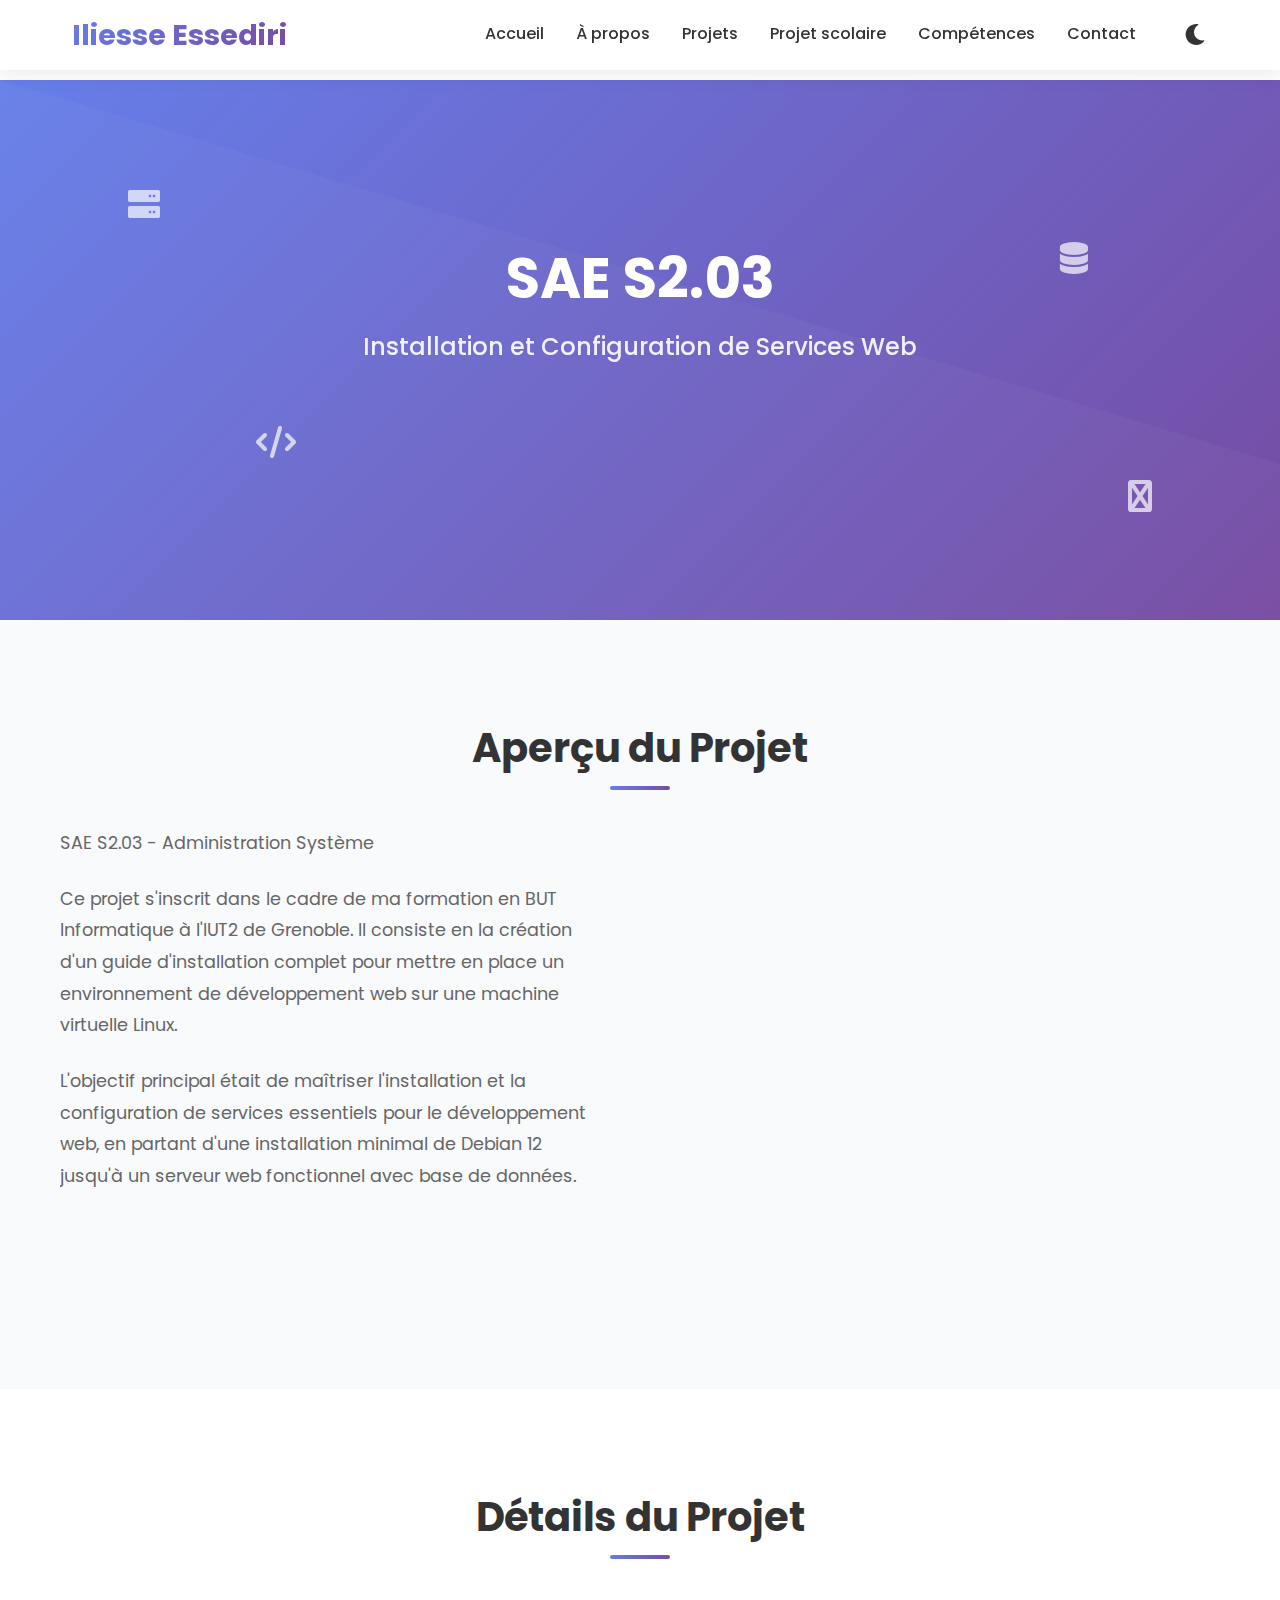
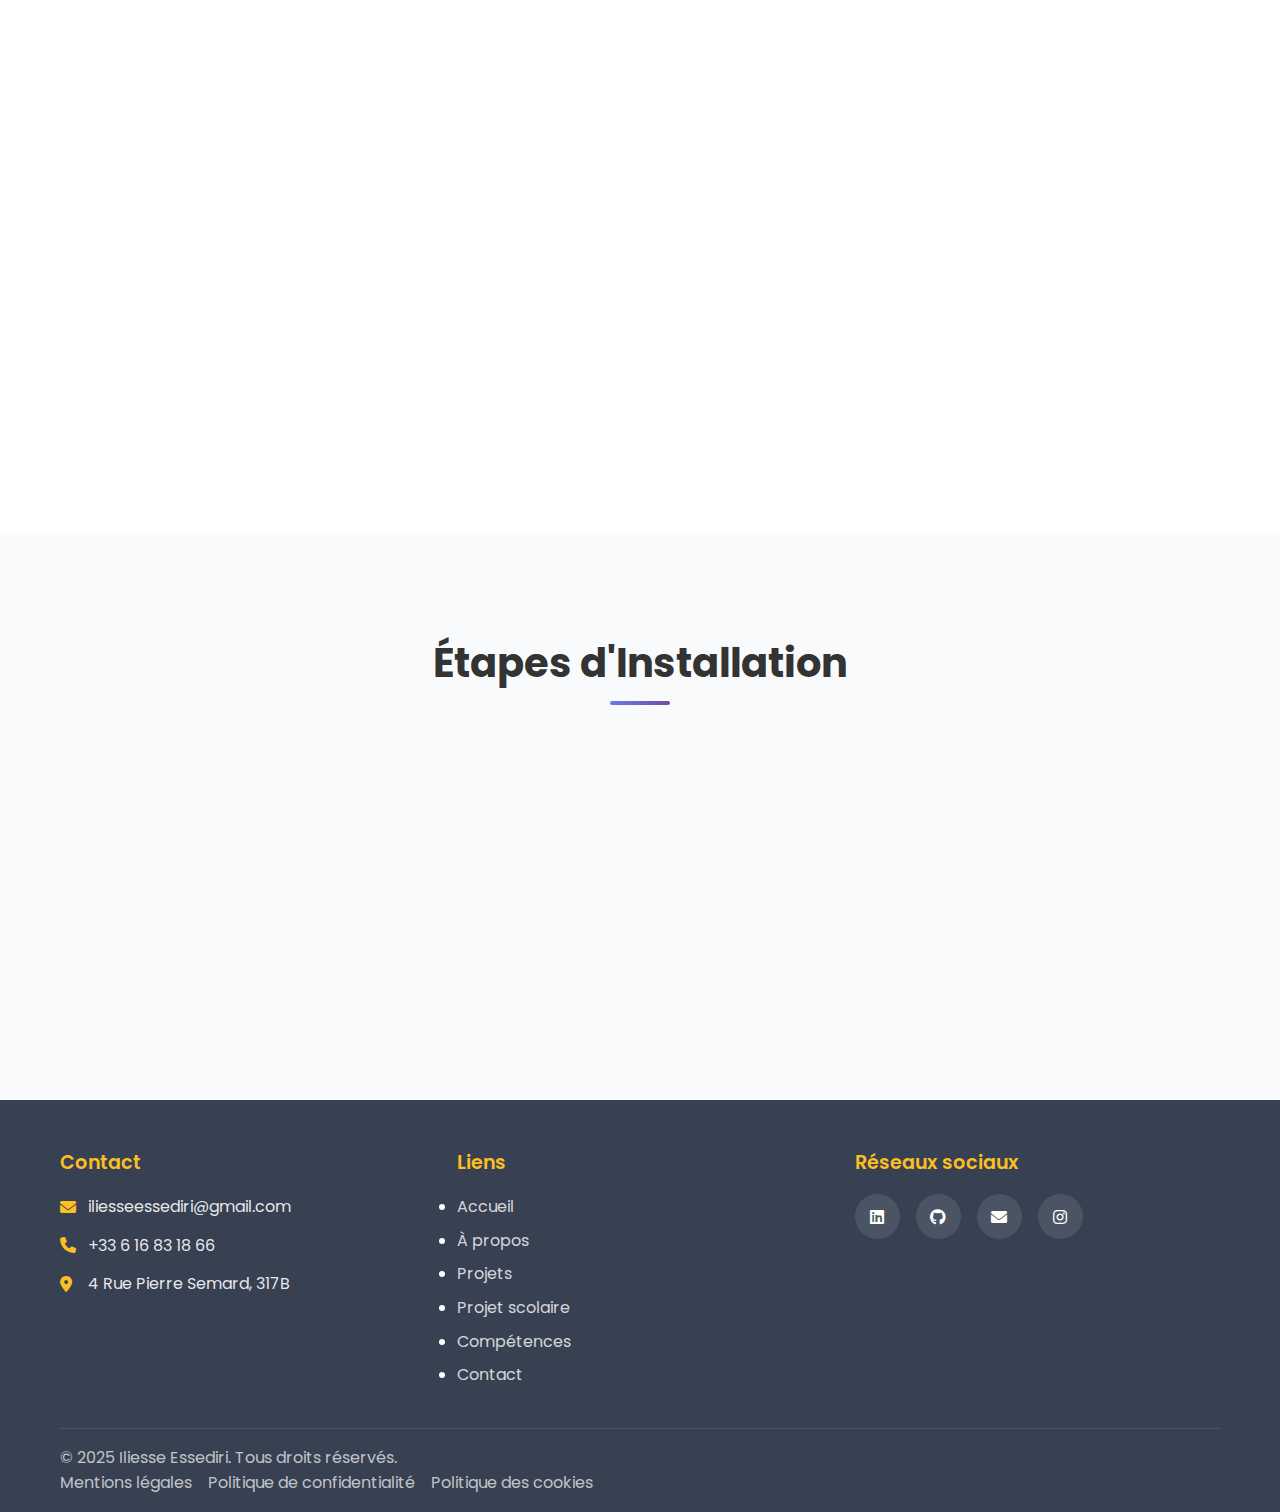
<file: sae.html>
<!DOCTYPE html>
<html lang="fr">
<head>
    <meta charset="UTF-8">
    <meta name="viewport" content="width=device-width, initial-scale=1.0">
    <title>SAE S2.03 - Guide d'Installation | Iliesse Essediri</title>
    <link rel="stylesheet" href="style.css">
    <link href="https://fonts.googleapis.com/css2?family=Poppins:wght@300;400;500;600;700&display=swap" rel="stylesheet">
    <link rel="stylesheet" href="https://cdnjs.cloudflare.com/ajax/libs/font-awesome/6.0.0/css/all.min.css">
</head>
<body>
    <!-- Navigation -->
    <nav class="navbar">
        <div class="nav-container">
            <div class="nav-logo">
                <span>Iliesse Essediri</span>
            </div>
    <ul class="nav-menu">
        <li class="nav-item">
            <a href="index.html#accueil" class="nav-link">Accueil</a>
        </li>
        <li class="nav-item">
            <a href="index.html#a-propos" class="nav-link">À propos</a>
        </li>
        <li class="nav-item">
            <a href="projet.html" class="nav-link">Projets</a>
        </li>
        <li class="nav-item">
            <a href="sae.html" class="nav-link">Projet scolaire</a>
        </li>
        <li class="nav-item">
            <a href="competences.html" class="nav-link">Compétences</a>
        </li>
        <li class="nav-item">
            <a href="contact.html" class="nav-link">Contact</a>
        </li>
        <button class="theme-toggle" id="themeToggle" aria-label="Basculer le mode sombre">
    <i class="fas fa-moon"></i>
</button>
    </ul>
            <div class="hamburger">
                <span class="bar"></span>
                <span class="bar"></span>
                <span class="bar"></span>
            </div>
        </div>
    </nav>

    <!-- Hero Section SAE -->
    <section class="hero" style="min-height: 60vh;">
        <div class="container">
            <div class="hero-content" style="grid-template-columns: 1fr; text-align: center;">
                <div class="hero-text">
                    <h1 class="hero-title">SAE S2.03</h1>
                    <p class="hero-subtitle">Installation et Configuration de Services Web</p>
                    <p class="hero-description">
                        Guide complet d'installation de Debian 12, Apache, PostgreSQL, PHP et PHPpgAdmin sur machine virtuelle Qemu/KVM
                    </p>
                    <div class="hero-buttons">
                        <a href="#project-detail" class="btn btn-primary">Voir le projet</a>
                        <a href="fichier_pdf/Installation_Guide_Essediri_Iliesse_GroupC1.pdf" target="_blank" class="btn btn-secondary">
                            <i class="fas fa-download"></i> Télécharger le PDF
                        </a>
                    </div>
                </div>
            </div>
        </div>
        
        <!-- Floating elements -->
        <div class="floating-elements">
            <i class="floating-icon fas fa-server" style="--delay: 0s;"></i>
            <i class="floating-icon fas fa-database" style="--delay: 1s;"></i>
            <i class="floating-icon fas fa-code" style="--delay: 2s;"></i>
            <i class="floating-icon fas fa-linux" style="--delay: 3s;"></i>
        </div>
    </section>

    <!-- Project Overview -->
    <section class="about" id="project-overview">
        <div class="container">
            <h2 class="section-title">Aperçu du Projet</h2>
            <div class="about-content">
                <div class="about-text">
                    <p class="about-intro">SAE S2.03 - Administration Système</p>
                    <p>Ce projet s'inscrit dans le cadre de ma formation en BUT Informatique à l'IUT2 de Grenoble. Il consiste en la création d'un guide d'installation complet pour mettre en place un environnement de développement web sur une machine virtuelle Linux.</p>
                    <p>L'objectif principal était de maîtriser l'installation et la configuration de services essentiels pour le développement web, en partant d'une installation minimal de Debian 12 jusqu'à un serveur web fonctionnel avec base de données.</p>
                </div>
                <div class="info-card">
                    <h3><i class="fas fa-info-circle"></i> Informations du Projet</h3>
                    <div class="timeline">
                        <div class="timeline-item">
                            <div class="timeline-date">Période</div>
                            <div class="timeline-content">
                                <h4>Avril 2025</h4>
                                <p>Réalisé dans le cadre du semestre S2</p>
                            </div>
                        </div>
                        <div class="timeline-item">
                            <div class="timeline-date">Groupe</div>
                            <div class="timeline-content">
                                <h4>Group C1</h4>
                                <p>Travail individuel avec support collectif</p>
                            </div>
                        </div>
                        <div class="timeline-item">
                            <div class="timeline-date">Contexte</div>
                            <div class="timeline-content">
                                <h4>Formation BUT Informatique</h4>
                                <p>IUT2 de Grenoble - Administration Système</p>
                            </div>
                        </div>
                    </div>
                </div>
            </div>
        </div>
    </section>

    <!-- Detailed Project Section -->
    <section class="projects" id="project-detail">
        <div class="container">
            <h2 class="section-title">Détails du Projet</h2>
            
            <!-- Project Card -->
            <div class="project-card" style="max-width: 1000px; margin: 0 auto;">
                <div class="project-image" style="background: linear-gradient(135deg, #1f2937 0%, #374151 100%); height: 250px;">
                    <div style="display: flex; gap: 2rem; font-size: 2.5rem;">
                        <i class="fab fa-linux"></i>
                        <i class="fas fa-server"></i>
                        <i class="fas fa-database"></i>
                        <i class="fab fa-php"></i>
                    </div>
                </div>
                <div class="project-content" style="padding: 3rem;">
                    <h3 style="font-size: 2rem; margin-bottom: 1.5rem;">Guide d'Installation : Serveur Web Complet</h3>
                    
                    <!-- Description -->
                    <div style="margin-bottom: 2rem;">
                        <h4 style="color: var(--primary-color); margin-bottom: 1rem;"><i class="fas fa-file-alt"></i> Description</h4>
                        <p>Création d'un guide d'installation détaillé pour configurer un environnement de développement web complet sur machine virtuelle. Le projet couvre l'installation de Debian 12 sans interface graphique, la configuration d'Apache comme serveur web, l'installation de PostgreSQL pour la gestion de base de données, PHP pour le développement côté serveur, et PHPpgAdmin pour l'administration graphique des bases de données.</p>
                    </div>

                    <!-- Objectifs -->
                    <div style="margin-bottom: 2rem;">
                        <h4 style="color: var(--primary-color); margin-bottom: 1rem;"><i class="fas fa-bullseye"></i> Objectifs</h4>
                        <ul style="list-style: none; padding-left: 0;">
                            <li style="margin-bottom: 0.8rem; display: flex; align-items: center;"><i class="fas fa-check-circle" style="color: var(--accent-color); margin-right: 0.5rem;"></i>Maîtriser l'installation de Debian 12 en mode minimal</li>
                            <li style="margin-bottom: 0.8rem; display: flex; align-items: center;"><i class="fas fa-check-circle" style="color: var(--accent-color); margin-right: 0.5rem;"></i>Configurer et sécuriser un serveur Apache</li>
                            <li style="margin-bottom: 0.8rem; display: flex; align-items: center;"><i class="fas fa-check-circle" style="color: var(--accent-color); margin-right: 0.5rem;"></i>Installer et configurer PostgreSQL</li>
                            <li style="margin-bottom: 0.8rem; display: flex; align-items: center;"><i class="fas fa-check-circle" style="color: var(--accent-color); margin-right: 0.5rem;"></i>Intégrer PHP avec Apache pour le développement web</li>
                            <li style="margin-bottom: 0.8rem; display: flex; align-items: center;"><i class="fas fa-check-circle" style="color: var(--accent-color); margin-right: 0.5rem;"></i>Documenter le processus pour faciliter la reproduction</li>
                        </ul>
                    </div>

                    <!-- Compétences développées -->
                    <div style="margin-bottom: 2rem;">
                        <h4 style="color: var(--primary-color); margin-bottom: 1rem;"><i class="fas fa-brain"></i> Compétences Développées</h4>
                        <div class="project-tags" style="margin-bottom: 1rem;">
                            <span class="tag">Administration Linux</span>
                            <span class="tag">Configuration Apache</span>
                            <span class="tag">Gestion PostgreSQL</span>
                            <span class="tag">Intégration PHP</span>
                            <span class="tag">Virtualisation</span>
                            <span class="tag">Documentation Technique</span>
                            <span class="tag">Sécurité Système</span>
                        </div>
                        <ul style="list-style: none; padding-left: 0;">
                            <li style="margin-bottom: 0.5rem;"><strong>Administration système :</strong> Installation et configuration de services sous Linux</li>
                            <li style="margin-bottom: 0.5rem;"><strong>Virtualisation :</strong> Utilisation de Qemu/KVM pour la gestion de machines virtuelles</li>
                            <li style="margin-bottom: 0.5rem;"><strong>Services web :</strong> Configuration d'Apache, gestion des virtual hosts</li>
                            <li style="margin-bottom: 0.5rem;"><strong>Bases de données :</strong> Installation, configuration et sécurisation de PostgreSQL</li>
                            <li style="margin-bottom: 0.5rem;"><strong>Développement web :</strong> Intégration PHP avec serveur web et base de données</li>
                        </ul>
                    </div>

                    <!-- Travail en groupe vs individuel -->
                    <div style="display: grid; grid-template-columns: 1fr 1fr; gap: 2rem; margin-bottom: 2rem;">
                        <div>
                            <h4 style="color: var(--primary-color); margin-bottom: 1rem;"><i class="fas fa-users"></i> Travail en Groupe</h4>
                            <ul style="list-style: none; padding-left: 0;">
                                <li style="margin-bottom: 0.5rem;"><i class="fas fa-arrow-right" style="color: var(--accent-color); margin-right: 0.5rem;"></i>Partage d'expériences et de solutions entre étudiants</li>
                                <li style="margin-bottom: 0.5rem;"><i class="fas fa-arrow-right" style="color: var(--accent-color); margin-right: 0.5rem;"></i>Entraide pour résoudre les problèmes techniques</li>
                                <li style="margin-bottom: 0.5rem;"><i class="fas fa-arrow-right" style="color: var(--accent-color); margin-right: 0.5rem;"></i>Échanges sur les bonnes pratiques de sécurité</li>
                                <li style="margin-bottom: 0.5rem;"><i class="fas fa-arrow-right" style="color: var(--accent-color); margin-right: 0.5rem;"></i>Validation collective des configurations</li>
                            </ul>
                        </div>
                        <div>
                            <h4 style="color: var(--primary-color); margin-bottom: 1rem;"><i class="fas fa-user"></i> Travail Individuel</h4>
                            <ul style="list-style: none; padding-left: 0;">
                                <li style="margin-bottom: 0.5rem;"><i class="fas fa-arrow-right" style="color: var(--accent-color); margin-right: 0.5rem;"></i>Installation complète de l'environnement</li>
                                <li style="margin-bottom: 0.5rem;"><i class="fas fa-arrow-right" style="color: var(--accent-color); margin-right: 0.5rem;"></i>Configuration personnalisée des services</li>
                                <li style="margin-bottom: 0.5rem;"><i class="fas fa-arrow-right" style="color: var(--accent-color); margin-right: 0.5rem;"></i>Rédaction du guide d'installation détaillé</li>
                                <li style="margin-bottom: 0.5rem;"><i class="fas fa-arrow-right" style="color: var(--accent-color); margin-right: 0.5rem;"></i>Tests et validation des configurations</li>
                                <li style="margin-bottom: 0.5rem;"><i class="fas fa-arrow-right" style="color: var(--accent-color); margin-right: 0.5rem;"></i>Documentation des procédures de sécurité</li>
                            </ul>
                        </div>
                    </div>

                    <!-- Techniques et savoir-faire -->
                    <div style="margin-bottom: 2rem;">
                        <h4 style="color: var(--primary-color); margin-bottom: 1rem;"><i class="fas fa-tools"></i> Techniques et Savoir-faire Acquis</h4>
                        <div style="display: grid; grid-template-columns: repeat(auto-fit, minmax(300px, 1fr)); gap: 1.5rem;">
                            <div style="background: rgba(59, 130, 246, 0.05); padding: 1.5rem; border-radius: 10px; border-left: 4px solid var(--primary-color);">
                                <h5 style="color: var(--dark-color); margin-bottom: 0.8rem;"><i class="fab fa-linux"></i> Administration Linux</h5>
                                <ul style="font-size: 0.9rem; color: #666;">
                                    <li>Installation Debian 12 minimal</li>
                                    <li>Gestion des paquets avec APT</li>
                                    <li>Configuration des services systemd</li>
                                    <li>Gestion des utilisateurs et permissions</li>
                                </ul>
                            </div>
                            <div style="background: rgba(59, 130, 246, 0.05); padding: 1.5rem; border-radius: 10px; border-left: 4px solid var(--primary-color);">
                                <h5 style="color: var(--dark-color); margin-bottom: 0.8rem;"><i class="fas fa-server"></i> Services Web</h5>
                                <ul style="font-size: 0.9rem; color: #666;">
                                    <li>Configuration Apache2</li>
                                    <li>Gestion des modules PHP</li>
                                    <li>Sécurisation des services</li>
                                    <li>Tests de connectivité réseau</li>
                                </ul>
                            </div>
                            <div style="background: rgba(59, 130, 246, 0.05); padding: 1.5rem; border-radius: 10px; border-left: 4px solid var(--primary-color);">
                                <h5 style="color: var(--dark-color); margin-bottom: 0.8rem;"><i class="fas fa-database"></i> Base de Données</h5>
                                <ul style="font-size: 0.9rem; color: #666;">
                                    <li>Installation PostgreSQL</li>
                                    <li>Création d'utilisateurs et bases</li>
                                    <li>Configuration PHPpgAdmin</li>
                                    <li>Sécurisation des accès</li>
                                </ul>
                            </div>
                        </div>
                    </div>

                    <!-- Technologies utilisées -->
                    <div style="margin-bottom: 2rem;">
                        <h4 style="color: var(--primary-color); margin-bottom: 1rem;"><i class="fas fa-cogs"></i> Technologies Utilisées</h4>
                        <div style="display: flex; flex-wrap: wrap; gap: 1rem;">
                            <div style="display: flex; align-items: center; background: white; padding: 0.8rem 1.2rem; border-radius: 25px; box-shadow: 0 4px 15px rgba(0,0,0,0.1);">
                                <i class="fab fa-linux" style="color: #FCC624; margin-right: 0.5rem; font-size: 1.2rem;"></i>
                                <span>Debian 12</span>
                            </div>
                            <div style="display: flex; align-items: center; background: white; padding: 0.8rem 1.2rem; border-radius: 25px; box-shadow: 0 4px 15px rgba(0,0,0,0.1);">
                                <i class="fas fa-server" style="color: #D42029; margin-right: 0.5rem; font-size: 1.2rem;"></i>
                                <span>Apache 2.4</span>
                            </div>
                            <div style="display: flex; align-items: center; background: white; padding: 0.8rem 1.2rem; border-radius: 25px; box-shadow: 0 4px 15px rgba(0,0,0,0.1);">
                                <i class="fas fa-database" style="color: #336791; margin-right: 0.5rem; font-size: 1.2rem;"></i>
                                <span>PostgreSQL</span>
                            </div>
                            <div style="display: flex; align-items: center; background: white; padding: 0.8rem 1.2rem; border-radius: 25px; box-shadow: 0 4px 15px rgba(0,0,0,0.1);">
                                <i class="fab fa-php" style="color: #777BB4; margin-right: 0.5rem; font-size: 1.2rem;"></i>
                                <span>PHP 8.2</span>
                            </div>
                            <div style="display: flex; align-items: center; background: white; padding: 0.8rem 1.2rem; border-radius: 25px; box-shadow: 0 4px 15px rgba(0,0,0,0.1);">
                                <i class="fas fa-desktop" style="color: #ED1D24; margin-right: 0.5rem; font-size: 1.2rem;"></i>
                                <span>Qemu/KVM</span>
                            </div>
                        </div>
                    </div>

                    <!-- Actions -->
                    <div style="text-align: center; margin-top: 2rem;">
                        <a href="fichier_pdf/Installation_Guide_Essediri_Iliesse_GroupC1.pdf" target="_blank" class="btn btn-primary" style="margin-right: 1rem;">
                            <i class="fas fa-download"></i> Télécharger le Guide PDF
                        </a>
                        <a href="projet.html" class="btn btn-secondary"style="background-color: grey;">
                            <i class="fas fa-arrow-left"></i> Retour aux Projets
                        </a>
                    </div>
                </div>
            </div>
        </div>
    </section>

    <!-- Installation Steps Preview -->
    <section class="about">
        <div class="container">
            <h2 class="section-title">Étapes d'Installation</h2>
            <div style="display: grid; grid-template-columns: repeat(auto-fit, minmax(300px, 1fr)); gap: 2rem;">
                <div class="info-card">
                    <h3><i class="fas fa-play-circle" style="color: var(--primary-color);"></i> 1. Préparation</h3>
                    <ul style="list-style: none; padding-left: 0; color: #666;">
                        <li><i class="fas fa-check" style="color: var(--accent-color); margin-right: 0.5rem;"></i>Lancement de l'installateur Debian</li>
                        <li><i class="fas fa-check" style="color: var(--accent-color); margin-right: 0.5rem;"></i>Configuration des paramètres de base</li>
                        <li><i class="fas fa-check" style="color: var(--accent-color); margin-right: 0.5rem;"></i>Partitionnement du disque</li>
                    </ul>
                </div>
                <div class="info-card">
                    <h3><i class="fas fa-server" style="color: var(--primary-color);"></i> 2. Services Web</h3>
                    <ul style="list-style: none; padding-left: 0; color: #666;">
                        <li><i class="fas fa-check" style="color: var(--accent-color); margin-right: 0.5rem;"></i>Installation et configuration Apache</li>
                        <li><i class="fas fa-check" style="color: var(--accent-color); margin-right: 0.5rem;"></i>Configuration PHP et modules</li>
                        <li><i class="fas fa-check" style="color: var(--accent-color); margin-right: 0.5rem;"></i>Tests de fonctionnement</li>
                    </ul>
                </div>
                <div class="info-card">
                    <h3><i class="fas fa-database" style="color: var(--primary-color);"></i> 3. Base de Données</h3>
                    <ul style="list-style: none; padding-left: 0; color: #666;">
                        <li><i class="fas fa-check" style="color: var(--accent-color); margin-right: 0.5rem;"></i>Installation PostgreSQL</li>
                        <li><i class="fas fa-check" style="color: var(--accent-color); margin-right: 0.5rem;"></i>Configuration utilisateurs et bases</li>
                        <li><i class="fas fa-check" style="color: var(--accent-color); margin-right: 0.5rem;"></i>Installation PHPpgAdmin</li>
                    </ul>
                </div>
            </div>
        </div>
    </section>

<!-- Footer -->
<footer class="footer">
    <div class="container">
        <div class="footer-content">
            <div class="footer-section">
                <h3>Contact</h3>
                <div class="footer-contact">
                    <p><i class="fas fa-envelope"></i> iliesseessediri@gmail.com</p>
                    <p><i class="fas fa-phone"></i> +33 6 16 83 18 66</p>
                    <p><i class="fas fa-map-marker-alt"></i> 4 Rue Pierre Semard, 317B</p>
                </div>
            </div>
            <div class="footer-section">
                <h3>Liens</h3>
            <div class="footer-links">
              <ul>
                 <li><a href="index.html#accueil">Accueil</a></li>
                 <li><a href="index.html#a-propos">À propos</a></li>
               <li><a href="projet.html">Projets</a></li>
                 <li><a href="sae.html">Projet scolaire</a></li>
              <li><a href="competences.html">Compétences</a></li>
              <li><a href="contact.html">Contact</a></li>
             </ul>
            </div>

            </div>
            <div class="footer-section">
                <h3>Réseaux sociaux</h3>
                <div class="social-links">
                    <a href="https://www.linkedin.com/in/iliesse-essediri-ab373b36a/" class="social-link" target="_blank" rel="noopener"><i class="fab fa-linkedin"></i></a>
                    <a href="https://github.com/Iliessees" class="social-link" target="_blank" rel="noopener"><i class="fab fa-github"></i></a>
                    <a href="mailto:iliesseessediri@gmail.com" class="social-link"><i class="fas fa-envelope"></i></a>
                    <a href="https://www.instagram.com/iliesse_es/" class="social-link" target="_blank" rel="noopener"><i class="fab fa-instagram"></i></a>
                </div>
            </div>
        </div>
        <div class="footer-bottom">
            <div class="footer-legal">
                <p>&copy; 2025 Iliesse Essediri. Tous droits réservés.</p>
                <div class="legal-links">
                    <a href="#" onclick="openLegalModal('mentions')">Mentions légales</a>
                    <a href="#" onclick="openLegalModal('privacy')">Politique de confidentialité</a>
                    <a href="#" onclick="openLegalModal('cookies')">Politique des cookies</a>
                </div>
            </div>
        </div>
    </div>
</footer>

    <!-- Modals (réutilisées depuis le script principal) -->
    <div id="legalModal" class="modal">
        <div class="modal-content">
            <span class="close">&times;</span>
            <div id="legalModalBody" class="modal-body-centered"></div>
        </div>
    </div>

    <script src="script.js"></script>
</body>
</html>
</file>
<file: style.css>
/* Reset et base */
* {
    margin: 0;
    padding: 0;
    box-sizing: border-box;
}

html {
    scroll-behavior: smooth;
}

body {
    font-family: 'Poppins', sans-serif;
    line-height: 1.6;
    color: #333;
    overflow-x: hidden;
}

.container {
    max-width: 1200px;
    margin: 0 auto;
    padding: 0 20px;
}

/* Variables CSS unifiées */
:root {
    --primary-color: #3b82f6;
    --secondary-color: #1e40af;
    --accent-color: #f59e0b;
    --dark-color: #1f2937;
    --light-color: #f8fafc;
    --text-color: #333;
    --text-light: #666;
    --bg-card: #ffffff;
    --gradient: linear-gradient(135deg, #667eea 0%, #764ba2 100%);
    --shadow: 0 10px 30px rgba(0, 0, 0, 0.1);
    --transition: all 0.3s ease;
}

/* Variables mode sombre */
[data-theme="dark"] {
    --primary-color: #60a5fa;
    --secondary-color: #3b82f6;
    --accent-color: #fbbf24;
    --dark-color: #f8fafc;
    --light-color: #1f2937;
    --text-color: #f8fafc;
    --text-light: #d1d5db;
    --bg-card: #374151;
    --gradient: linear-gradient(135deg, #4338ca 0%, #7c3aed 100%);
    --shadow: 0 10px 30px rgba(0, 0, 0, 0.3);
}

/* Mode sombre global */
[data-theme="dark"] body {
    background-color: #111827;
    color: var(--text-color);
}

[data-theme="dark"] .about,
[data-theme="dark"] .skills {
    background: #1f2937;
}

[data-theme="dark"] .projects {
    background: #111827;
}

/* Navigation unifiée */
.navbar {
    position: fixed;
    top: 0;
    width: 100%;
    background: rgba(255, 255, 255, 0.95);
    backdrop-filter: blur(10px);
    box-shadow: 0 2px 20px rgba(0, 0, 0, 0.1);
    z-index: 1000;
    transition: var(--transition);
}

[data-theme="dark"] .navbar {
    background: rgba(31, 41, 55, 0.95);
}

.nav-container {
    display: flex;
    justify-content: space-between;
    align-items: center;
    padding: 1rem 2rem;
    max-width: 1200px;
    margin: 0 auto;
}

.nav-logo span {
    font-size: 1.8rem;
    font-weight: 700;
    background: var(--gradient);
    -webkit-background-clip: text;
    -webkit-text-fill-color: transparent;
    background-clip: text;
}

.nav-menu {
    display: flex;
    list-style: none;
    gap: 2rem;
}

.nav-link {
    text-decoration: none;
    color: var(--text-color);
    font-weight: 500;
    transition: var(--transition);
    position: relative;
}

.nav-link:hover,
.nav-link.active {
    color: var(--primary-color);
}

.nav-link::after {
    content: '';
    position: absolute;
    width: 0;
    height: 2px;
    bottom: -5px;
    left: 0;
    background: var(--gradient);
    transition: width 0.3s ease;
}

.nav-link:hover::after,
.nav-link.active::after {
    width: 100%;
}

.hamburger {
    display: none;
    flex-direction: column;
    cursor: pointer;
}

.bar {
    width: 25px;
    height: 3px;
    background: var(--text-color);
    margin: 3px 0;
    transition: var(--transition);
}

/* Bouton mode sombre */
.theme-toggle {
    background: none;
    border: none;
    font-size: 1.5rem;
    cursor: pointer;
    color: var(--text-color);
    transition: var(--transition);
    margin-left: 1rem;
}

.theme-toggle:hover {
    color: var(--primary-color);
    transform: scale(1.1);
}

/* Section Hero */
.hero {
    min-height: 100vh;
    background: var(--gradient);
    display: flex;
    align-items: center;
    padding: 2rem;
    position: relative;
    overflow: hidden;
}

.hero::before {
    content: '';
    position: absolute;
    top: 0;
    left: 0;
    right: 0;
    bottom: 0;
    background: url('data:image/svg+xml,<svg xmlns="http://www.w3.org/2000/svg" viewBox="0 0 1000 1000"><polygon fill="%23ffffff08" points="0,0 1000,300 1000,1000 0,700"/></svg>');
    background-size: cover;
}

.hero-content {
    display: grid;
    grid-template-columns: 1fr 1fr;
    gap: 4rem;
    align-items: center;
    max-width: 1200px;
    margin: 0 auto;
    position: relative;
    z-index: 1;
}

.hero-title {
    font-size: 3.5rem;
    font-weight: 700;
    color: white;
    margin-bottom: 1rem;
    line-height: 1.2;
}

.highlight {
    background: linear-gradient(45deg, #fbbf24, #f59e0b);
    -webkit-background-clip: text;
    -webkit-text-fill-color: transparent;
    background-clip: text;
}

.hero-subtitle {
    font-size: 1.5rem;
    color: rgba(255, 255, 255, 0.9);
    margin-bottom: 1.5rem;
    font-weight: 500;
}

.hero-description {
    font-size: 1.1rem;
    color: rgba(255, 255, 255, 0.8);
    margin-bottom: 2.5rem;
    line-height: 1.8;
}

.hero-buttons {
    display: flex;
    gap: 1rem;
}

.btn {
    padding: 1rem 2rem;
    border: none;
    border-radius: 50px;
    font-size: 1rem;
    font-weight: 600;
    text-decoration: none;
    cursor: pointer;
    transition: var(--transition);
    display: inline-block;
    text-align: center;
}

.btn-primary {
    background: var(--accent-color);
    color: white;
    box-shadow: 0 8px 25px rgba(245, 158, 11, 0.3);
}

.btn-primary:hover {
    transform: translateY(-3px);
    box-shadow: 0 12px 35px rgba(245, 158, 11, 0.4);
}

.btn-secondary {
    background: transparent;
    color: white;
    border: 2px solid rgba(255, 255, 255, 0.3);
}

.btn-secondary:hover {
    background: rgba(255, 255, 255, 0.1);
    transform: translateY(-3px);
}

.profile-card {
    position: relative;
    background: rgba(255, 255, 255, 0.1);
    backdrop-filter: blur(20px);
    border-radius: 20px;
    padding: 3rem;
    text-align: center;
    border: 1px solid rgba(255, 255, 255, 0.2);
}

.profile-avatar {
    width: 200px;
    height: 200px;
    border-radius: 50%;
    background: var(--gradient);
    display: flex;
    align-items: center;
    justify-content: center;
    margin: 0 auto 2rem;
    font-size: 4rem;
    color: white;
    box-shadow: 0 15px 40px rgba(0, 0, 0, 0.2);
    overflow: hidden;
}

.profile-photo {
    width: 100%;
    height: 100%;
    object-fit: cover;
    border-radius: 50%;
}

.floating-elements {
    position: absolute;
    top: 0;
    left: 0;
    right: 0;
    bottom: 0;
    pointer-events: none;
}

.floating-icon {
    position: absolute;
    font-size: 2rem;
    color: rgba(255, 255, 255, 0.7);
    animation: float 3s ease-in-out infinite;
    animation-delay: var(--delay);
}

.floating-icon:nth-child(1) { top: 20%; left: 10%; }
.floating-icon:nth-child(2) { top: 30%; right: 15%; }
.floating-icon:nth-child(3) { bottom: 30%; left: 20%; }
.floating-icon:nth-child(4) { bottom: 20%; right: 10%; }

@keyframes float {
    0%, 100% { transform: translateY(0px); }
    50% { transform: translateY(-20px); }
}

/* Section À propos */
.about {
    padding: 6rem 0;
    background: var(--light-color);
}

.section-title {
    font-size: 2.5rem;
    font-weight: 700;
    text-align: center;
    margin-bottom: 3rem;
    color: var(--text-color);
    position: relative;
}

.section-title::after {
    content: '';
    position: absolute;
    bottom: -10px;
    left: 50%;
    transform: translateX(-50%);
    width: 60px;
    height: 4px;
    background: var(--gradient);
    border-radius: 2px;
}

.about-content {
    display: grid;
    grid-template-columns: 1fr 1fr;
    gap: 4rem;
    align-items: start;
}

.about-intro {
    font-size: 1.2rem;
    color: var(--primary-color);
    margin-bottom: 1.5rem;
}

.about-text p {
    margin-bottom: 1.5rem;
    font-size: 1.1rem;
    line-height: 1.8;
    color: var(--text-light);
}

.info-card {
    background: var(--bg-card);
    padding: 2rem;
    border-radius: 15px;
    box-shadow: var(--shadow);
    margin-bottom: 2rem;
}

.info-card h3 {
    font-size: 1.5rem;
    color: var(--text-color);
    margin-bottom: 1.5rem;
}

.timeline {
    position: relative;
}

.timeline::before {
    content: '';
    position: absolute;
    left: 0;
    top: 0;
    bottom: 0;
    width: 2px;
    background: var(--gradient);
}

.timeline-item {
    display: flex;
    margin-bottom: 2rem;
    position: relative;
}

.timeline-item::before {
    content: '';
    position: absolute;
    left: -6px;
    top: 5px;
    width: 14px;
    height: 14px;
    border-radius: 50%;
    background: var(--accent-color);
}

.timeline-date {
    font-weight: 600;
    color: var(--primary-color);
    min-width: 100px;
    margin-left: 2rem;
}

.timeline-content {
    margin-left: 1rem;
}

.timeline-content h4 {
    font-size: 1.1rem;
    color: var(--text-color);
    margin-bottom: 0.5rem;
}

.timeline-content p {
    color: var(--text-light);
}

.interests {
    display: flex;
    flex-wrap: wrap;
    gap: 0.8rem;
}

.interest-tag {
    background: var(--gradient);
    color: white;
    padding: 0.5rem 1rem;
    border-radius: 25px;
    font-size: 0.9rem;
    display: flex;
    align-items: center;
    gap: 0.5rem;
}

/* Section Projets */
.projects {
    padding: 6rem 0;
    background: white;
}

[data-theme="dark"] .projects {
    background: #111827;
}

.projects-grid {
    display: grid;
    grid-template-columns: repeat(auto-fit, minmax(350px, 1fr));
    gap: 2rem;
}

.project-card {
    background: var(--bg-card);
    border-radius: 15px;
    overflow: hidden;
    box-shadow: var(--shadow);
    transition: var(--transition);
    cursor: pointer;
}

.project-card:hover {
    transform: translateY(-10px);
    box-shadow: 0 20px 50px rgba(0, 0, 0, 0.15);
}

.project-image {
    height: 200px;
    background: var(--gradient);
    display: flex;
    align-items: center;
    justify-content: center;
    font-size: 3rem;
    color: white;
}

.project-content {
    padding: 2rem;
}

.project-content h3 {
    font-size: 1.5rem;
    color: var(--text-color);
    margin-bottom: 1rem;
}

.project-content p {
    color: var(--text-light);
    margin-bottom: 1.5rem;
    line-height: 1.6;
}

.project-tags {
    display: flex;
    flex-wrap: wrap;
    gap: 0.5rem;
    margin-bottom: 1.5rem;
}

.tag {
    background: rgba(59, 130, 246, 0.1);
    color: var(--primary-color);
    padding: 0.3rem 0.8rem;
    border-radius: 15px;
    font-size: 0.8rem;
    font-weight: 500;
}

.btn-project {
    background: var(--primary-color);
    color: white;
    border: none;
    padding: 0.8rem 1.5rem;
    border-radius: 8px;
    cursor: pointer;
    font-weight: 500;
    transition: var(--transition);
}

.btn-project:hover {
    background: var(--secondary-color);
    transform: translateY(-2px);
}

/* Section Compétences */
.skills {
    padding: 6rem 0;
    background: var(--light-color);
}

.skills-content {
    display: grid;
    grid-template-columns: repeat(auto-fit, minmax(300px, 1fr));
    gap: 3rem;
}

.skills-category {
    background: var(--bg-card);
    padding: 2rem;
    border-radius: 15px;
    box-shadow: var(--shadow);
}

.skills-category h3 {
    font-size: 1.5rem;
    color: var(--text-color);
    margin-bottom: 2rem;
    text-align: center;
}

.skill-item {
    margin-bottom: 1.5rem;
}

.skill-name {
    display: block;
    margin-bottom: 0.5rem;
    font-weight: 500;
    color: var(--text-color);
}

.skill-bar {
    height: 8px;
    background: #e5e7eb;
    border-radius: 10px;
    overflow: hidden;
}

[data-theme="dark"] .skill-bar {
    background: #4b5563;
}

.skill-progress {
    height: 100%;
    background: var(--gradient);
    border-radius: 10px;
    transition: width 1s ease;
}

.language-skills {
    display: flex;
    flex-direction: column;
    gap: 1rem;
}

.language-item {
    display: flex;
    justify-content: space-between;
    align-items: center;
    padding: 1rem;
    background: rgba(59, 130, 246, 0.05);
    border-radius: 8px;
    border-left: 4px solid var(--primary-color);
}

[data-theme="dark"] .language-item {
    background: rgba(96, 165, 250, 0.1);
}

.language-name {
    font-weight: 500;
    color: var(--text-color);
}

.language-level {
    background: var(--primary-color);
    color: white;
    padding: 0.3rem 0.8rem;
    border-radius: 15px;
    font-size: 0.8rem;
    font-weight: 500;
}

/* Style global pour les cartes de compétences techniques */
.tech-card {
    display: flex;
    align-items: center;
    background: var(--bg-card);
    color: var(--text-color);
    padding: 0.8rem 1.2rem;
    border-radius: 25px;
    box-shadow: 0 4px 15px rgba(0,0,0,0.1);
    transition: var(--transition);
}

[data-theme="dark"] .tech-card {
    box-shadow: 0 4px 15px rgba(0,0,0,0.3);
}

.tech-card i {
    margin-right: 0.5rem;
    font-size: 1.2rem;
}

.tech-card span {
    color: inherit;
}

/* Section Contact */
.contact {
    padding: 6rem 0;
    background: var(--gradient);
    color: white;
    position: relative;
    overflow: hidden;
    min-height: 100vh;
}

.contact::before {
    content: '';
    position: absolute;
    top: 0;
    left: 0;
    right: 0;
    bottom: 0;
    background: url('data:image/svg+xml,<svg xmlns="http://www.w3.org/2000/svg" viewBox="0 0 1000 1000"><polygon fill="%23ffffff08" points="0,0 1000,300 1000,1000 0,700"/></svg>');
    background-size: cover;
}

.contact .container {
    position: relative;
    z-index: 1;
}

.contact .section-title {
    color: white;
}

.contact-content {
    display: grid;
    grid-template-columns: 1fr 1fr;
    gap: 4rem;
    align-items: start;
}

.contact-info h3 {
    font-size: 1.8rem;
    margin-bottom: 1rem;
    color: #fbbf24;
}

.contact-info p {
    font-size: 1.1rem;
    color: rgba(255, 255, 255, 0.9);
    margin-bottom: 2rem;
    line-height: 1.6;
}

.contact-items {
    margin-bottom: 2rem;
}

.contact-item {
    display: flex;
    align-items: center;
    gap: 1rem;
    margin-bottom: 1rem;
    color: rgba(255, 255, 255, 0.9);
}

.contact-item i {
    font-size: 1.2rem;
    color: #fbbf24;
    min-width: 20px;
}

.social-links {
    display: flex;
    gap: 1rem;
}

.social-link {
    display: flex;
    align-items: center;
    justify-content: center;
    width: 45px;
    height: 45px;
    background: rgba(255, 255, 255, 0.1);
    border-radius: 50%;
    color: white;
    text-decoration: none;
    transition: var(--transition);
}

.social-link:hover {
    background: #fbbf24;
    transform: translateY(-3px);
}

.contact-form-container {
    background: rgba(255, 255, 255, 0.1);
    backdrop-filter: blur(20px);
    padding: 2rem;
    border-radius: 15px;
    border: 1px solid rgba(255, 255, 255, 0.2);
}

.form-group {
    margin-bottom: 1.5rem;
}

.form-group label {
    display: block;
    margin-bottom: 0.5rem;
    color: white;
    font-weight: 500;
}

.form-group input,
.form-group textarea {
    width: 100%;
    padding: 1rem;
    border: 1px solid rgba(255, 255, 255, 0.2);
    border-radius: 8px;
    background: rgba(255, 255, 255, 0.05);
    color: white;
    font-size: 1rem;
    transition: var(--transition);
}

.form-group input::placeholder,
.form-group textarea::placeholder {
    color: rgba(255, 255, 255, 0.6);
}

.form-group input:focus,
.form-group textarea:focus {
    outline: none;
    border-color: var(--accent-color);
    box-shadow: 0 0 0 3px rgba(245, 158, 11, 0.1);
}

/* Bouton de téléchargement PDF */
.download-section {
    background: rgba(255, 255, 255, 0.1);
    backdrop-filter: blur(20px);
    padding: 2rem;
    border-radius: 15px;
    border: 1px solid rgba(255, 255, 255, 0.2);
    text-align: center;
    margin-top: 3rem;
}

.download-section h3 {
    color: #fbbf24;
    margin-bottom: 1rem;
    font-size: 1.5rem;
}

.download-section p {
    color: rgba(255, 255, 255, 0.9);
    margin-bottom: 2rem;
}

.btn-download {
    display: inline-flex;
    align-items: center;
    gap: 0.5rem;
    background: #fbbf24;
    color: #1f2937;
    padding: 1rem 2rem;
    border-radius: 50px;
    text-decoration: none;
    font-weight: 600;
    transition: var(--transition);
    box-shadow: 0 8px 25px rgba(251, 191, 36, 0.3);
}

.btn-download:hover {
    transform: translateY(-3px);
    box-shadow: 0 12px 35px rgba(251, 191, 36, 0.4);
    background: #f59e0b;
}

.btn-download i {
    font-size: 1.2rem;
}

/* Footer professionnel et organisé */
.footer {
    background: #374151;
    color: white;
    padding: 3rem 0 1rem;
    margin-top: auto;
}

.footer-content {
    display: grid;
    grid-template-columns: repeat(auto-fit, minmax(250px, 1fr));
    gap: 2rem;
    margin-bottom: 2rem;
}

.footer-section h3 {
    color: #fbbf24;
    margin-bottom: 1rem;
    font-size: 1.2rem;
    font-weight: 600;
}

.footer-contact p {
    margin-bottom: 0.8rem;
    color: rgba(255, 255, 255, 0.9);
    display: flex;
    align-items: center;
    gap: 0.5rem;
}

.footer-contact i {
    color: #fbbf24;
    width: 20px;
    flex-shrink: 0;
}

.footer-links {
    list-style: none;
}

.footer-links li {
    margin-bottom: 0.5rem;
}

.footer-links a {
    color: rgba(255, 255, 255, 0.8);
    text-decoration: none;
    transition: var(--transition);
}

.footer-links a:hover {
    color: #fbbf24;
}

.footer-bottom {
    border-top: 1px solid rgba(255, 255, 255, 0.1);
    padding-top: 1rem;
    display: flex;
    justify-content: space-between;
    align-items: center;
    flex-wrap: wrap;
    gap: 1rem;
}

.footer-legal {
    color: rgba(255, 255, 255, 0.7);
}

.legal-links {
    display: flex;
    gap: 1rem;
}

.legal-links a {
    color: rgba(255, 255, 255, 0.7);
    text-decoration: none;
    transition: var(--transition);
}

.legal-links a:hover {
    color: #fbbf24;
}

/* Modal */
.modal {
    display: none;
    position: fixed;
    z-index: 2000;
    left: 0;
    top: 0;
    width: 100%;
    height: 100%;
    background-color: rgba(0, 0, 0, 0.8);
    backdrop-filter: blur(5px);
}

.modal-content {
    background: linear-gradient(135deg, #f8fafc 0%, #e2e8f0 100%);
    margin: 2% auto;
    border-radius: 15px;
    box-shadow: 0 25px 50px rgba(0, 0, 0, 0.25);
    width: 90%;
    max-width: 800px;
    max-height: 90vh;
    overflow-y: auto;
    position: relative;
    animation: modalFadeIn 0.3s ease;
}

[data-theme="dark"] .modal-content {
    background: linear-gradient(135deg, #374151 0%, #4b5563 100%);
    color: #f8fafc;
}

.modal-body-centered {
    padding: 2rem;
    color: var(--text-color);
}

.close {
    color: #aaa;
    float: right;
    font-size: 28px;
    font-weight: bold;
    cursor: pointer;
    position: absolute;
    right: 15px;
    top: 10px;
    transition: var(--transition);
}

.close:hover {
    color: var(--primary-color);
}

.project-detail h2 {
    color: var(--primary-color);
    font-size: 2rem;
    margin-bottom: 1rem;
    text-align: center;
}

.project-detail h3 {
    color: var(--primary-color);
    font-size: 1.3rem;
    margin: 1.5rem 0 0.8rem 0;
    border-bottom: 2px solid var(--primary-color);
    padding-bottom: 0.5rem;
}

.project-detail p {
    margin-bottom: 1rem;
    line-height: 1.6;
    color: var(--text-color);
}

.project-detail ul {
    margin-left: 1.5rem;
    margin-bottom: 1rem;
}

.project-detail li {
    margin-bottom: 0.5rem;
    color: var(--text-color);
}

/* Bouton retour dans les modals */
.back-to-projects {
    background: var(--primary-color);
    color: white;
    border: none;
    padding: 0.8rem 1.5rem;
    border-radius: 8px;
    cursor: pointer;
    font-weight: 500;
    transition: var(--transition);
    margin-top: 2rem;
    display: inline-flex;
    align-items: center;
    gap: 0.5rem;
    text-decoration: none;
    font-size: 1rem;
}

.back-to-projects:hover {
    background: var(--secondary-color);
    transform: translateY(-2px);
}

.back-to-projects i {
    font-size: 1rem;
}

@keyframes modalFadeIn {
    from {
        opacity: 0;
        transform: scale(0.8);
    }
    to {
        opacity: 1;
        transform: scale(1);
    }
}

/* Animations */
.fade-in {
    opacity: 0;
    transform: translateY(30px);
    transition: all 0.6s ease;
}

.fade-in.visible {
    opacity: 1;
    transform: translateY(0);
}

/* Bouton scroll to top */
.scroll-top {
    position: fixed;
    bottom: 30px;
    right: 30px;
    width: 50px;
    height: 50px;
    background: var(--gradient);
    color: white;
    border: none;
    border-radius: 50%;
    cursor: pointer;
    box-shadow: var(--shadow);
    transition: var(--transition);
    opacity: 0;
    visibility: hidden;
    z-index: 1000;
}

.scroll-top.visible {
    opacity: 1;
    visibility: visible;
}

.scroll-top:hover {
    transform: translateY(-5px);
    box-shadow: 0 15px 35px rgba(0, 0, 0, 0.2);
}

/* Styles pour la notification */
@keyframes slideInRight {
    from { transform: translateX(100%); opacity: 0; }
    to { transform: translateX(0); opacity: 1; }
}

@keyframes slideOutRight {
    from { transform: translateX(0); opacity: 1; }
    to { transform: translateX(100%); opacity: 0; }
}

/* Correction pour les boutons en mode sombre */
[data-theme="dark"] .btn-secondary {
    background: transparent !important;
    color: #f8fafc !important;
    border: 2px solid rgba(248, 250, 252, 0.3) !important;
}

[data-theme="dark"] .btn-secondary:hover {
    background: rgba(248, 250, 252, 0.1) !important;
    color: #f8fafc !important;
    border-color: rgba(248, 250, 252, 0.5) !important;
}

/* Correction pour tous les titres de section en mode sombre */
[data-theme="dark"] .section-title,
[data-theme="dark"] h2.section-title {
    color: #f8fafc !important;
}

/* Responsive Design Optimisé */
@media screen and (max-width: 768px) {
    .nav-menu {
        position: fixed;
        left: -100%;
        top: 70px;
        flex-direction: column;
        background-color: rgba(255, 255, 255, 0.95);
        backdrop-filter: blur(10px);
        width: 100%;
        text-align: center;
        transition: 0.3s;
        box-shadow: 0 10px 27px rgba(0, 0, 0, 0.05);
        padding: 2rem 0;
    }

    .nav-menu.active {
        left: 0;
    }

    [data-theme="dark"] .nav-menu {
        background-color: rgba(31, 41, 55, 0.95);
    }

    .hamburger {
        display: flex;
    }

    .hamburger.active .bar:nth-child(2) {
        opacity: 0;
    }

    .hamburger.active .bar:nth-child(1) {
        transform: translateY(8px) rotate(45deg);
    }

    .hamburger.active .bar:nth-child(3) {
        transform: translateY(-8px) rotate(-45deg);
    }

    .hero-content {
        grid-template-columns: 1fr;
        gap: 2rem;
        text-align: center;
    }

    .hero-title {
        font-size: 2.5rem;
    }

    .about-content,
    .contact-content {
        grid-template-columns: 1fr;
        gap: 2rem;
    }

    .footer-bottom {
        flex-direction: column;
        text-align: center;
    }

    .legal-links {
        justify-content: center;
    }

    .contact-content {
        padding-bottom: 2rem;
    }

    /* Amélioration responsive pour les boutons */
    .hero-buttons {
        flex-direction: column;
        align-items: center;
    }

    .btn {
        width: 100%;
        max-width: 300px;
    }
}

@media screen and (max-width: 1024px) {
    .hero-content {
        gap: 2rem;
    }
    
    .hero-title {
        font-size: 3rem;
    }
    
    .skills-content {
        grid-template-columns: 1fr;
    }

    .projects-grid {
        grid-template-columns: repeat(auto-fit, minmax(300px, 1fr));
    }
}

@media screen and (max-width: 480px) {
    .hero-title {
        font-size: 2rem;
    }

    .hero-subtitle {
        font-size: 1.2rem;
    }

    .profile-card {
        padding: 2rem 1rem;
    }

    .profile-avatar {
        width: 150px;
        height: 150px;
        font-size: 3rem;
    }

    .modal-content {
        width: 95%;
        margin: 5% auto;
    }

    .projects-grid {
        grid-template-columns: 1fr;
    }
}

/* Corrections générales pour le mode sombre */
[data-theme="dark"] .section-title {
    color: #f8fafc !important;
}

[data-theme="dark"] .skill-item div[style*="background: white"] {
    background: #374151 !important;
    color: #f8fafc !important;
}

/* Style global pour les cartes de compétences techniques */
.tech-card {
    display: flex;
    align-items: center;
    background: white;
    padding: 0.8rem 1.2rem;
    border-radius: 25px;
    box-shadow: 0 4px 15px rgba(0,0,0,0.1);
    transition: var(--transition);
}

[data-theme="dark"] .tech-card {
    background: #374151 !important;
    color: #f8fafc !important;
    box-shadow: 0 4px 15px rgba(0,0,0,0.3);
}

.tech-card i {
    margin-right: 0.5rem;
    font-size: 1.2rem;
}

.tech-card span {
    color: inherit;
}

/* Optimisation des animations et transitions */
.skill-progress {
    transition: width 1.5s cubic-bezier(0.4, 0, 0.2, 1);
}

.project-card {
    transition: transform 0.3s cubic-bezier(0.4, 0, 0.2, 1), box-shadow 0.3s ease;
}

.btn {
    transition: all 0.3s cubic-bezier(0.4, 0, 0.2, 1);
}

/* Amélioration de l'accessibilité */
.nav-link:focus,
.btn:focus,
.social-link:focus {
    outline: 2px solid var(--accent-color);
    outline-offset: 2px;
}

/* Optimisation des performances */
.hero::before,
.contact::before {
    will-change: transform;
    backface-visibility: hidden;
}

.floating-icon {
    will-change: transform;
    backface-visibility: hidden;
}

/* Pourcentages ajustés pour les compétences */
.skill-progress[data-width="90%"] {
    width: 75% !important;
}

.skill-progress[data-width="85%"] {
    width: 70% !important;
}

.skill-progress[data-width="80%"] {
    width: 65% !important;
}

.skill-progress[data-width="75%"] {
    width: 60% !important;
}

.skill-progress[data-width="70%"] {
    width: 55% !important;
}

.skill-progress[data-width="65%"] {
    width: 50% !important;
}

/* Bouton de téléchargement PDF optimisé */
.download-section {
    background: rgba(255, 255, 255, 0.1);
    backdrop-filter: blur(20px);
    padding: 2rem;
    border-radius: 15px;
    border: 1px solid rgba(255, 255, 255, 0.2);
    text-align: center;
    margin-top: 3rem;
}

.download-section h3 {
    color: #fbbf24;
    margin-bottom: 1rem;
    font-size: 1.5rem;
}

.download-section p {
    color: rgba(255, 255, 255, 0.9);
    margin-bottom: 2rem;
}

.btn-download {
    display: inline-flex;
    align-items: center;
    gap: 0.5rem;
    background: #fbbf24;
    color: #1f2937;
    padding: 1rem 2rem;
    border-radius: 50px;
    text-decoration: none;
    font-weight: 600;
    transition: var(--transition);
    box-shadow: 0 8px 25px rgba(251, 191, 36, 0.3);
}

.btn-download:hover {
    transform: translateY(-3px);
    box-shadow: 0 12px 35px rgba(251, 191, 36, 0.4);
    background: #f59e0b;
}

.btn-download i {
    font-size: 1.2rem;
}

/* Corrections supplémentaires pour le mode sombre */
[data-theme="dark"] .btn-download {
    color: #1f2937 !important;
}

[data-theme="dark"] .download-section h3 {
    color: #fbbf24 !important;
}

[data-theme="dark"] .download-section p {
    color: rgba(248, 250, 252, 0.9) !important;
}

/* Amélioration des icônes flottantes */
.floating-icon {
    animation: float 3s ease-in-out infinite;
    animation-delay: var(--delay);
}

.floating-icon:nth-child(odd) {
    animation-direction: reverse;
}

/* Optimisation des ombres */
.project-card:hover,
.info-card,
.skills-category {
    box-shadow: 0 10px 30px rgba(0, 0, 0, 0.1);
}

[data-theme="dark"] .project-card:hover,
[data-theme="dark"] .info-card,
[data-theme="dark"] .skills-category {
    box-shadow: 0 10px 30px rgba(0, 0, 0, 0.3);
}

/* Scroll bar personnalisée */
::-webkit-scrollbar {
    width: 8px;
}

::-webkit-scrollbar-track {
    background: var(--light-color);
}

::-webkit-scrollbar-thumb {
    background: var(--gradient);
    border-radius: 4px;
}

::-webkit-scrollbar-thumb:hover {
    background: var(--primary-color);
}

[data-theme="dark"] ::-webkit-scrollbar-track {
    background: #1f2937;
}

/* Amélioration du loading */
.fade-in {
    opacity: 0;
    transform: translateY(30px);
    transition: opacity 0.6s cubic-bezier(0.4, 0, 0.2, 1), 
                transform 0.6s cubic-bezier(0.4, 0, 0.2, 1);
}

.fade-in.visible {
    opacity: 1;
    transform: translateY(0);
}

/* Correction finale pour tous les éléments problématiques */
[data-theme="dark"] a.btn-secondary,
[data-theme="dark"] .btn.btn-secondary {
    background: transparent !important;
    color: #f8fafc !important;
    border: 2px solid rgba(248, 250, 252, 0.3) !important;
}

[data-theme="dark"] a.btn-secondary:hover,
[data-theme="dark"] .btn.btn-secondary:hover {
    background: rgba(248, 250, 252, 0.1) !important;
    color: #f8fafc !important;
    border-color: rgba(248, 250, 252, 0.5) !important;
    transform: translateY(-3px);
}

/* Mode sombre pour tous les h2 */
[data-theme="dark"] h2 {
    color: #f8fafc !important;
}
/* CORRECTIONS POUR LE RESPONSIVE MOBILE */

/* 1. Ajout de padding-top au body pour compenser la navbar fixe */
body {
    font-family: 'Poppins', sans-serif;
    line-height: 1.6;
    color: #333;
    overflow-x: hidden;
    padding-top: 80px; /* Hauteur approximative de votre navbar */
}

/* 2. Ajustement de la navbar pour mobile */
.navbar {
    position: fixed;
    top: 0;
    width: 100%;
    background: rgba(255, 255, 255, 0.95);
    backdrop-filter: blur(10px);
    box-shadow: 0 2px 20px rgba(0, 0, 0, 0.1);
    z-index: 1000;
    transition: var(--transition);
    height: 70px; /* Hauteur fixe pour la navbar */
    display: flex;
    align-items: center;
}

.nav-container {
    display: flex;
    justify-content: space-between;
    align-items: center;
    padding: 1rem 2rem;
    max-width: 1200px;
    margin: 0 auto;
    width: 100%;
    height: 100%;
}

/* 3. Ajustement de la section hero */
.hero {
    min-height: 100vh;
    background: var(--gradient);
    display: flex;
    align-items: center;
    padding: 2rem;
    position: relative;
    overflow: hidden;
    padding-top: 100px; /* Espace supplémentaire pour la navbar */
}

/* 4. Corrections spécifiques pour mobile */
@media screen and (max-width: 768px) {
    /* Ajustement du padding body pour mobile */
    body {
        padding-top: 70px; /* Hauteur navbar mobile */
    }

    /* Menu mobile optimisé */
    .nav-menu {
        position: fixed;
        left: -100%;
        top: 70px; /* Aligné avec la hauteur de la navbar */
        flex-direction: column;
        background-color: rgba(255, 255, 255, 0.98);
        backdrop-filter: blur(15px);
        width: 100%;
        text-align: center;
        transition: 0.3s ease;
        box-shadow: 0 10px 27px rgba(0, 0, 0, 0.15);
        padding: 2rem 0;
        height: calc(100vh - 70px); /* Prend toute la hauteur moins la navbar */
        overflow-y: auto;
    }

    .nav-menu.active {
        left: 0;
    }

    [data-theme="dark"] .nav-menu {
        background-color: rgba(31, 41, 55, 0.98);
    }

    /* Navbar mobile plus compacte */
    .nav-container {
        padding: 0.5rem 1rem;
        height: 70px;
    }

    .nav-logo span {
        font-size: 1.5rem;
    }

    /* Hero section mobile */
    .hero {
        padding-top: 120px; /* Plus d'espace sur mobile */
        min-height: calc(100vh - 70px);
    }

    .hero-content {
        grid-template-columns: 1fr;
        gap: 2rem;
        text-align: center;
        padding: 1rem 0;
    }

    .hero-title {
        font-size: 2.2rem;
        margin-bottom: 1rem;
    }

    .hero-subtitle {
        font-size: 1.1rem;
        margin-bottom: 1rem;
    }

    .hero-description {
        font-size: 1rem;
        margin-bottom: 2rem;
    }

    /* Profile card mobile */
    .profile-card {
        padding: 2rem 1rem;
        margin-top: 2rem;
    }

    .profile-avatar {
        width: 150px;
        height: 150px;
        font-size: 3rem;
        margin-bottom: 1.5rem;
    }

    /* Boutons hero mobile */
    .hero-buttons {
        flex-direction: column;
        align-items: center;
        gap: 1rem;
    }

    .btn {
        width: 100%;
        max-width: 280px;
        padding: 0.8rem 1.5rem;
    }

    /* Sections avec padding top pour éviter le chevauchement */
    .about, .projects, .skills, .contact {
        scroll-margin-top: 80px; /* Pour le smooth scroll */
    }

    /* Modal mobile */
    .modal-content {
        width: 95%;
        margin: 5% auto;
        max-height: 85vh;
    }

    .modal-body-centered {
        padding: 1.5rem;
    }

    /* Footer mobile */
    .footer-content {
        grid-template-columns: 1fr;
        gap: 1.5rem;
        text-align: center;
    }

    .footer-bottom {
        flex-direction: column;
        text-align: center;
        gap: 1rem;
    }

    /* Scroll to top button mobile */
    .scroll-top {
        bottom: 20px;
        right: 20px;
        width: 45px;
        height: 45px;
    }
}

/* 5. Corrections pour très petits écrans */
@media screen and (max-width: 480px) {
    body {
        padding-top: 60px;
    }

    .navbar {
        height: 60px;
    }

    .nav-container {
        padding: 0.5rem;
        height: 60px;
    }

    .nav-logo span {
        font-size: 1.3rem;
    }

    .nav-menu {
        top: 60px;
        height: calc(100vh - 60px);
    }

    .hero {
        padding-top: 100px;
        min-height: calc(100vh - 60px);
        padding-left: 1rem;
        padding-right: 1rem;
    }

    .hero-title {
        font-size: 1.8rem;
    }

    .hero-subtitle {
        font-size: 1rem;
    }

    .container {
        padding: 0 15px;
    }

    /* Ajustements pour les sections */
    .about, .projects, .skills, .contact {
        padding: 4rem 0;
        scroll-margin-top: 70px;
    }

    .section-title {
        font-size: 2rem;
    }
}

/* 6. Correction pour le smooth scroll avec navbar fixe */
html {
    scroll-behavior: smooth;
    scroll-padding-top: 80px; /* Compense la navbar fixe */
}

/* 7. Amélioration des liens de navigation */
.nav-link {
    text-decoration: none;
    color: var(--text-color);
    font-weight: 500;
    transition: var(--transition);
    position: relative;
    padding: 0.5rem 0; /* Plus d'espace cliquable sur mobile */
}

@media screen and (max-width: 768px) {
    .nav-link {
        padding: 1rem 0;
        font-size: 1.1rem;
        width: 100%;
        display: block;
    }
}

/* 8. Fix pour empêcher le défilement horizontal */
.hero-content, .about-content, .contact-content {
    max-width: 100%;
    overflow-x: hidden;
}

/* 9. Correction pour les éléments flottants sur mobile */
@media screen and (max-width: 768px) {
    .floating-elements {
        display: none; /* Cache les éléments flottants sur mobile */
    }
}

/* 10. Amélioration du contraste et lisibilité mobile */
@media screen and (max-width: 768px) {
    .hero-description, .hero-subtitle {
        text-shadow: 0 1px 3px rgba(0, 0, 0, 0.3);
    }
    
    .profile-card {
        background: rgba(255, 255, 255, 0.15);
        backdrop-filter: blur(25px);
    }
}
</file>
